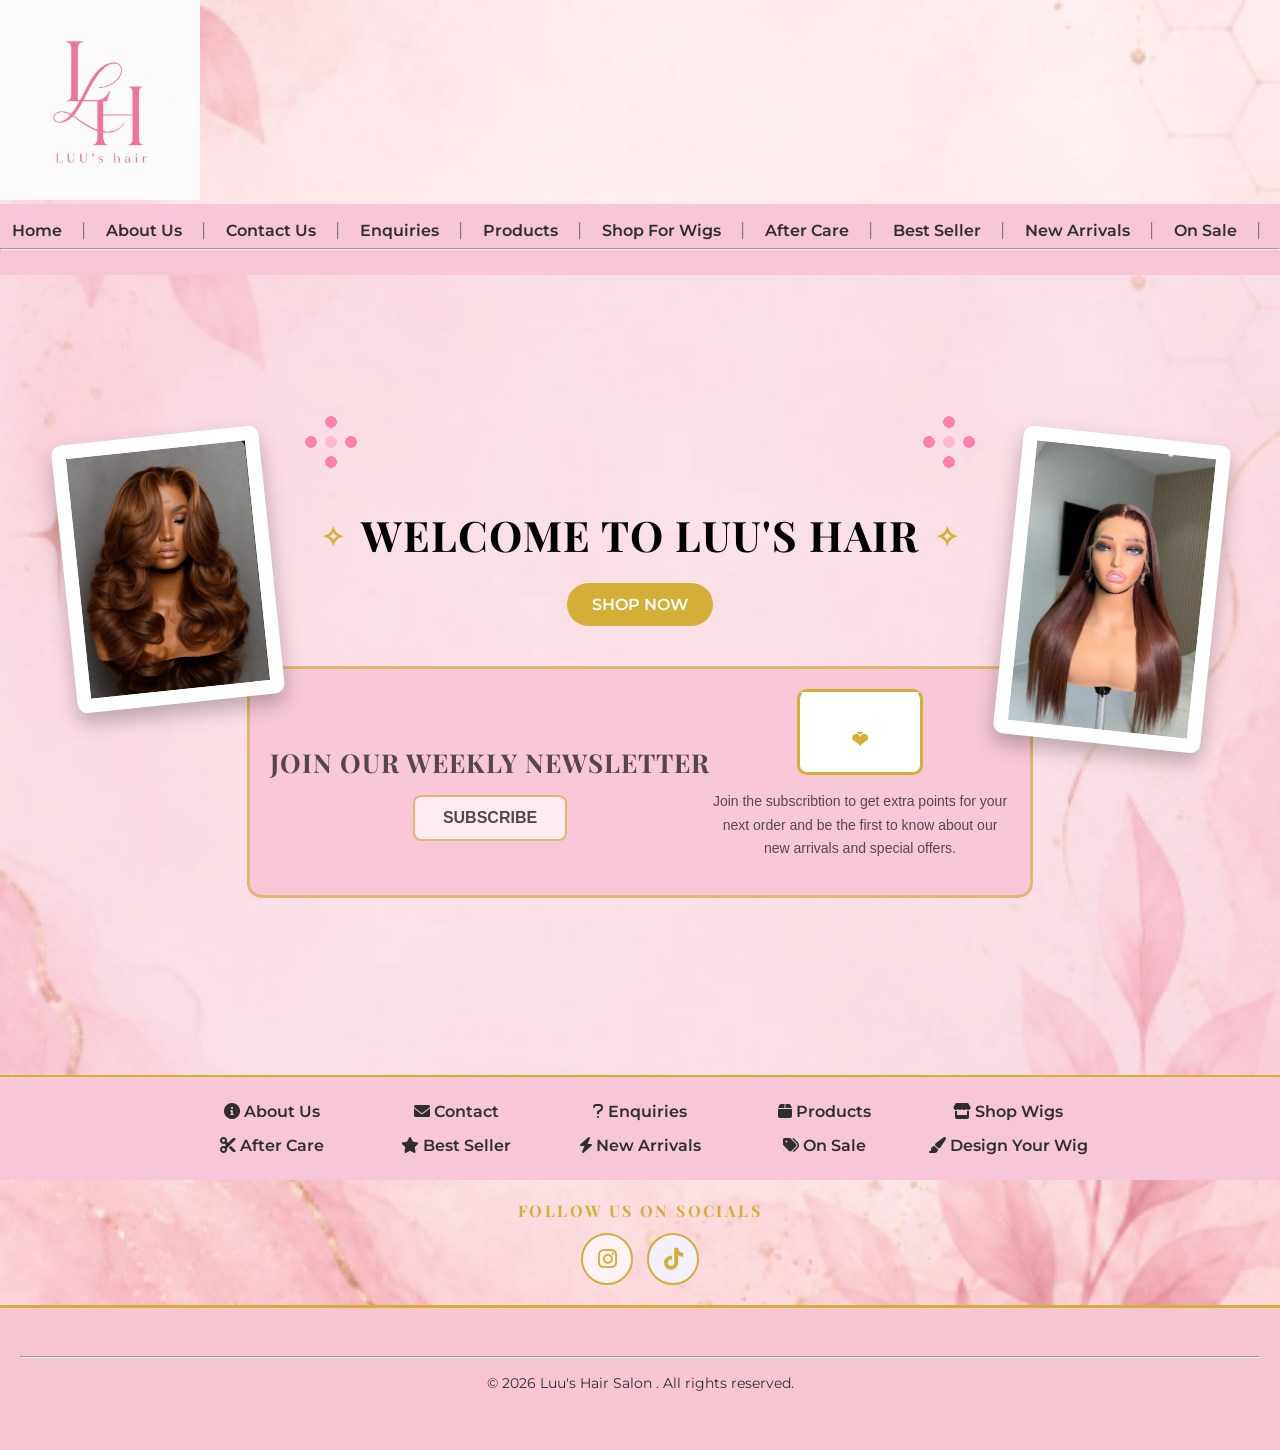
<file: Pfunzo Maiwashe ST10512786 WEDE5020 PART 1/luushair/index.html>
<!DOCTYPE html>
<html lang="en">
<head>
    <meta charset="UTF-8">
    <meta name="viewport" content="width=device-width, initial-scale=1.0">
    <title>Luu's Hair | Home</title>
    <link href="https://fonts.googleapis.com/css2?family=Montserrat:wght@400;500;600&family=Playfair+Display:wght@500;600;700&display=swap" rel="stylesheet">
    <link rel="stylesheet" href="css_assets/stylesheet.css">
    <link rel="stylesheet" href="https://cdnjs.cloudflare.com/ajax/libs/font-awesome/6.0.0/css/all.min.css">
</head>
<main>
<body>
    <!---Header Section---->
    <header>
        <!----Hair Logo--->
        <img src="_images/Logo.png" alt="Luu's Hair Logo" width="200" height="200">
        <br>
        <!----Navigation Menu--->
        <nav align="center">
            <a href="index.html">Home</a> &nbsp;|&nbsp;
            <a href="aboutus.html">About Us</a> &nbsp;|&nbsp;
            <a href="contact.html">Contact Us</a> &nbsp;|&nbsp;
            <a href="enquiries.html">Enquiries</a> &nbsp;|&nbsp;
            <a href="products.html">Products</a> &nbsp;|&nbsp;
            <a href="shopwigs.html">Shop For Wigs</a> &nbsp;|&nbsp;
            <a href="aftercare.html">After Care</a> &nbsp;|&nbsp;
            <a href="bestseller.html">Best Seller</a> &nbsp;|&nbsp;
            <a href="newarrivals.html">New Arrivals</a> &nbsp;|&nbsp;
            <a href="onsale.html">On Sale</a> &nbsp;|&nbsp;
           <a href="designyourwig.html">Design Your Wig</a> &nbsp;|&nbsp;
        <hr>
    </header>
    <section class="hero">

  <!-- WELCOME TEXT FIRST -->
  <div class="hero-content">
    <h1 class="fall-animation">WELCOME TO LUU'S HAIR</h1>
    <a href="shopwigs.html" class="shop-btn">SHOP NOW</a>
  </div>

  <!-- SUBSCRIPTION BOX BELOW WELCOME -->
  <section class="subscribe-section">
    <div class="subscribe-left">
      <h2>JOIN OUR WEEKLY NEWSLETTER</h2>

      <button class="subscribe-btn" onclick="window.location.href='membership.html'">
        SUBSCRIBE
      </button>
    </div>

    <div class="subscribe-right">
      <div class="envelope">
        <div class="envelope-top"></div>
        <div class="envelope-heart">❤</div>
      </div>

      <p class="subscribe-text">
        Join the subscribtion to get extra points for your next order
        and be the first to know about our new arrivals and special offers.
      </p>
    </div>
  </section>

  <!-- IMAGES LAST -->
  <img src="_images/homepagepic.png" class="hero-small-img" alt="Decorative Image">
  <img src="_images/straightnewwig.png" class="hero-small-img-right" alt="Decorative Image">

</section>
  <section class="quick-links">
    <div class="quick-links-container">
        <a href="aboutus.html" class="footer-link">
            <i class="fa-solid fa-circle-info"></i> About Us
        </a>
        <a href="contact.html">
            <i class="fa-solid fa-envelope"></i> Contact
        </a>
        <a href="enquiries.html">
            <i class="fa-solid fa-question"></i> Enquiries
        </a>
        <a href="products.html">
            <i class="fa-solid fa-box"></i> Products
        </a>
        <a href="shop.html">
            <i class="fa-solid fa-store"></i> Shop Wigs
        </a>
        <a href="aftrcare.html">
            <i class="fa-solid fa-scissors"></i> After Care
        </a>
        <a href="bestseller.html">
            <i class="fa-solid fa-star"></i> Best Seller
        </a>
        <a href="newarrivals.html">
            <i class="fa-solid fa-bolt"></i> New Arrivals
        </a>
        <a href="onsale.html">
            <i class="fa-solid fa-tags"></i> On Sale
        </a>
        <a href="designyourwig.html">
            <i class="fa-solid fa-paintbrush"></i> Design Your Wig
    </a>
  </div>
</section>
<div class="social-section">
  <h2 class="social-heading">FOLLOW US ON SOCIALS</h2>

  <div class="social-icons">
    <a href="https://www.instagram.com/luus_hair_plug" class="social-icon instagram" target="_blank">
      <i class="fa-brands fa-instagram"></i>
    </a>

    <a href="https://www.tiktok.com/@luus_hair_plug" class="social-icon tiktok" target="_blank">
      <i class="fa-brands fa-tiktok"></i>
    </a>
  </div>
</div>
    <footer>
        <hr>
        <p font face="Montserrat" >&copy; 2026 Luu's Hair Salon . All rights reserved.</p>
    </footer>
</body>
</main>
</html>
</file>
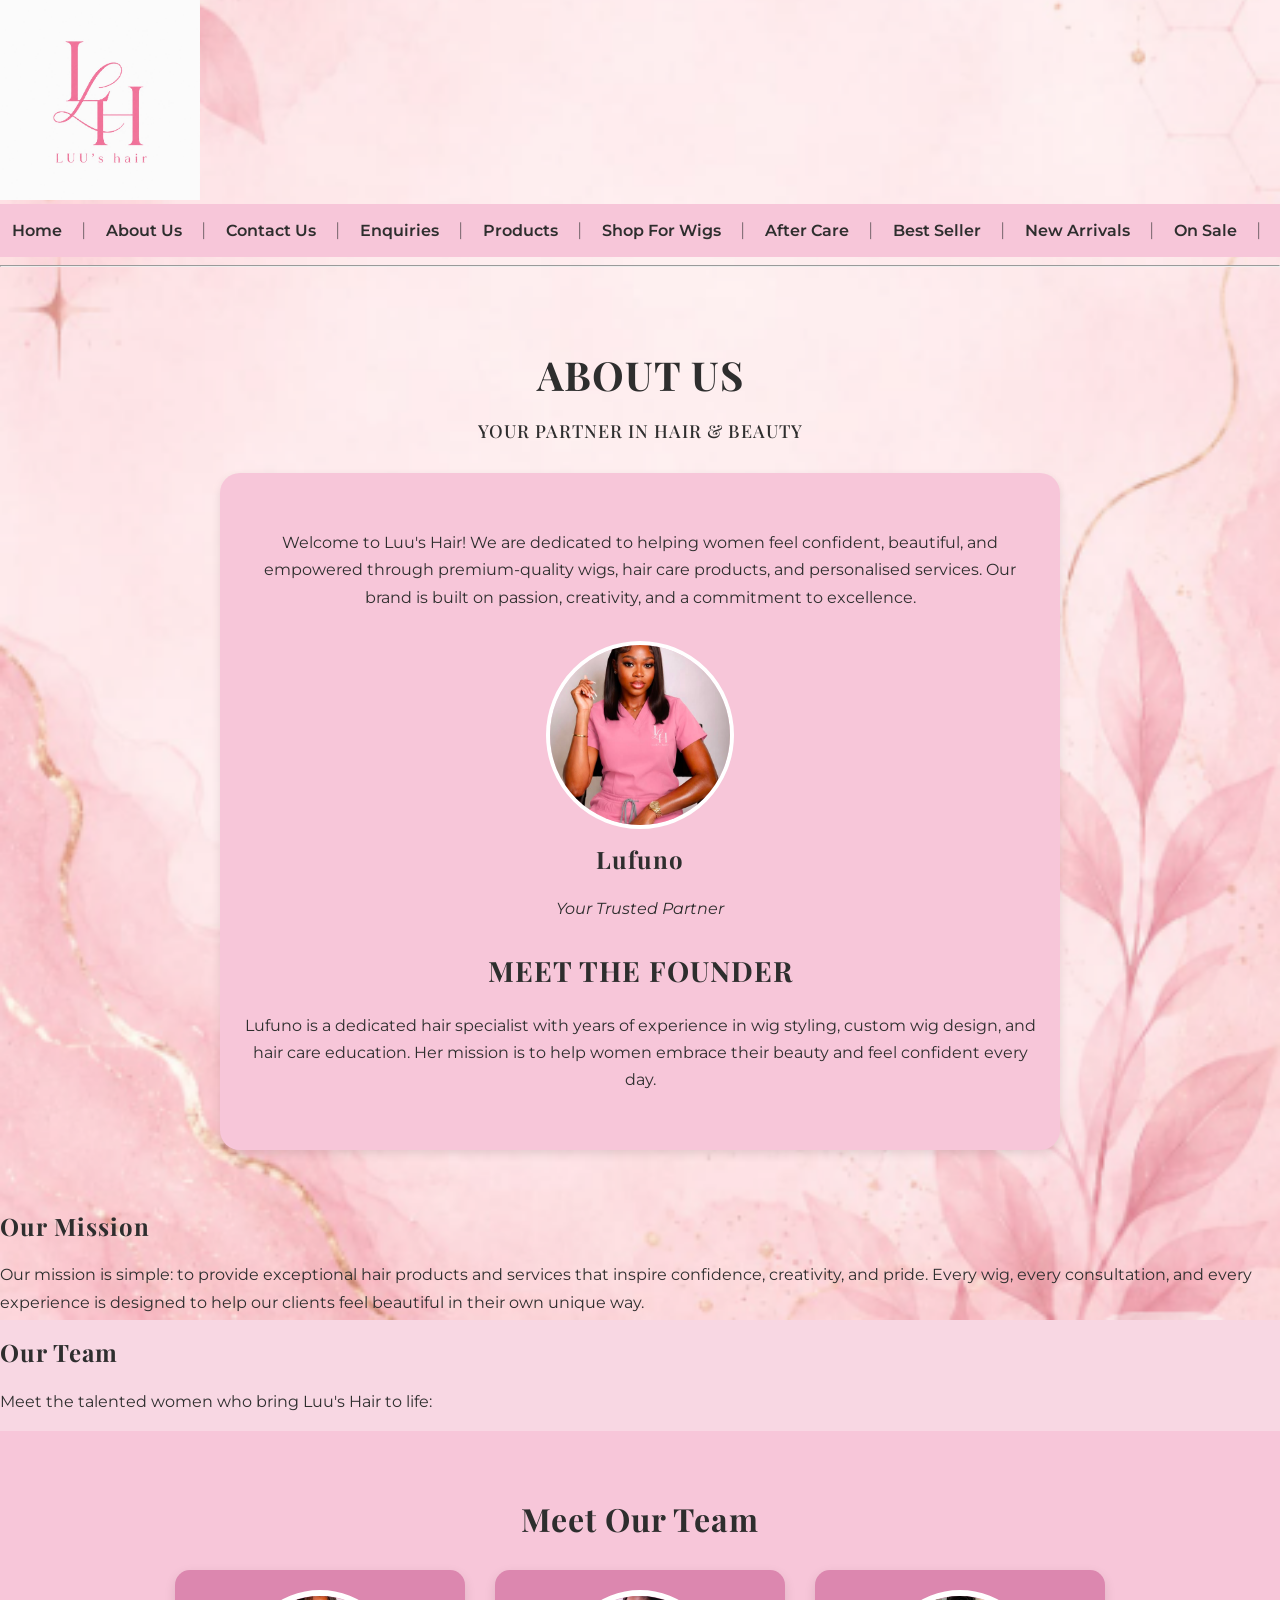
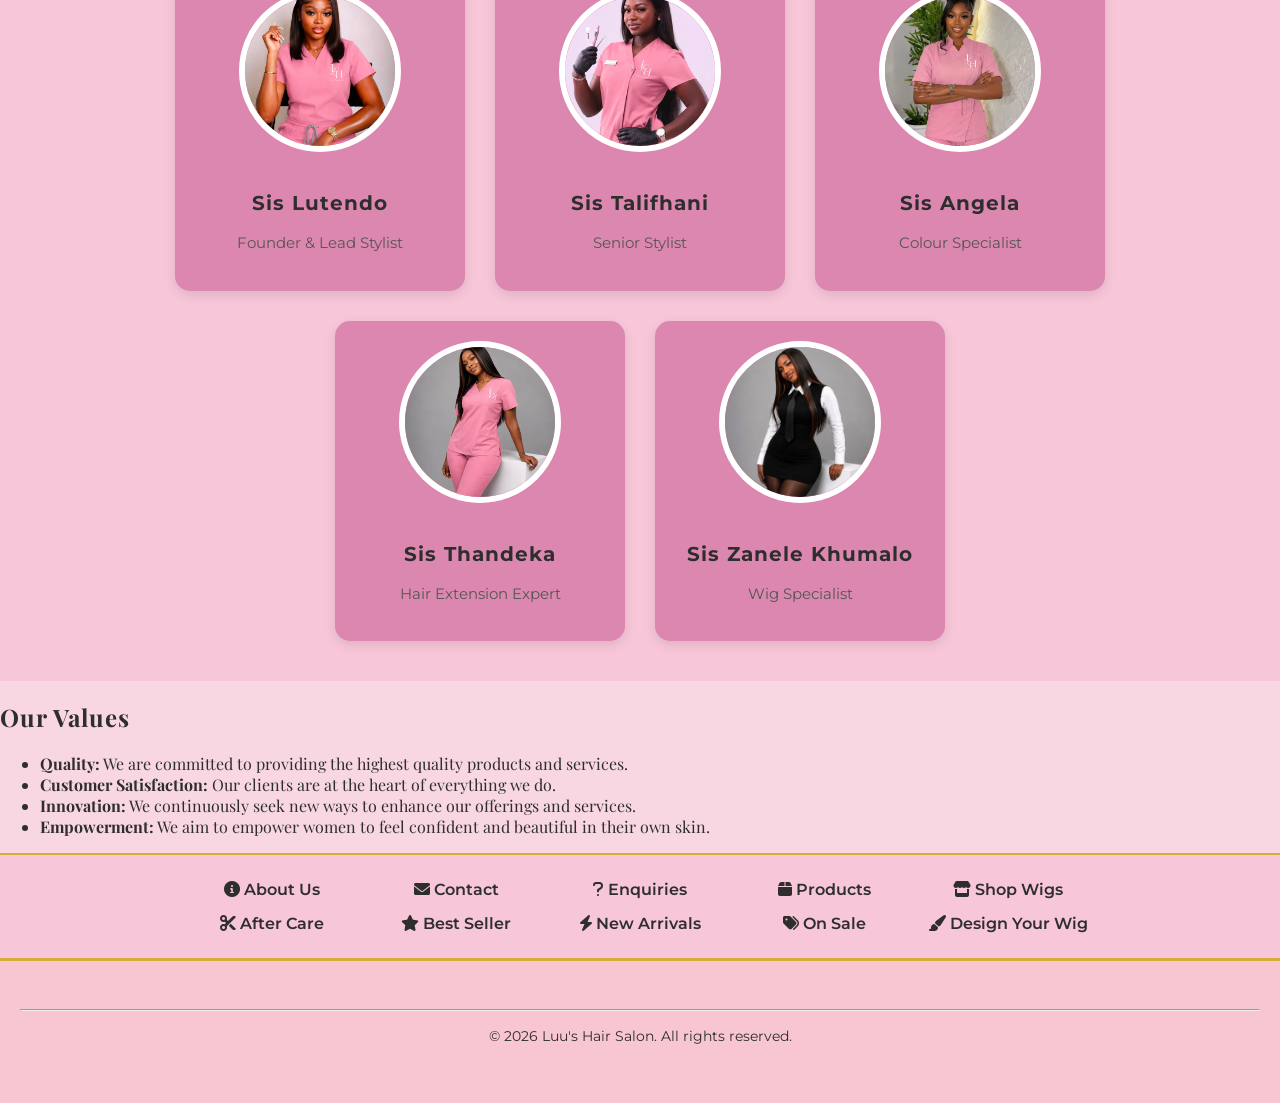
<file: Pfunzo Maiwashe ST10512786 WEDE5020 PART 1/luushair/aboutus.html>
<!DOCTYPE html>
<html lang="en">
<head>
    <meta charset="UTF-8">
    <meta name="viewport" content="width=device-width, initial-scale=1.0">
    <title>Luu's Hair | About Us</title>
    <link href="https://fonts.googleapis.com/css2?family=Montserrat:wght@400;500;600&family=Playfair+Display:wght@500;600;700&display=swap" rel="stylesheet">
    <link rel="stylesheet" href="css_assets/stylesheet.css">
     <link rel="stylesheet" href="https://cdnjs.cloudflare.com/ajax/libs/font-awesome/6.0.0/css/all.min.css">
</head>

<body>
    <!----Header Section--->
    <header>
        <img src="_images/Logo.png" alt="Luu's Hair Logo" width="200" height="200">

<!----Navigation menu---->
    <nav align  ="center"> 
        <a href ="index.html">Home</a>&nbsp; |&nbsp;
        <a href ="aboutus.html">About Us</a>&nbsp; |&nbsp;
        <a href ="contact.html"> Contact Us</a>&nbsp; |&nbsp;
        <a href ="enquiries.html"> Enquiries</a>&nbsp; |&nbsp;
        <a href ="products.html"> Products</a>&nbsp; |&nbsp;
        <a href ="shopwigs.html"> Shop For Wigs</a>&nbsp; |&nbsp;
        <a href ="aftercare.html"> After Care</a>&nbsp; |&nbsp;
        <a href ="bestseller.html"> Best Seller</a>&nbsp; |&nbsp;
        <a href ="newarrivals.html">New Arrivals</a>&nbsp; |&nbsp;
        <a href ="onsale.html"> On Sale</a>&nbsp; |&nbsp;
        <a href ="designyourwig.html"> Design Your Wig</a>&nbsp; |&nbsp;
    </nav>
     
    <hr>
    </header>

   
<main> 

    <section class="about-container">

    <h1 align="center" class="about-title">ABOUT US</h1>
    <h3 align="center" class="about-subtitle">YOUR PARTNER IN HAIR & BEAUTY</h3>

    <div class="about-block">

        <p>
            Welcome to Luu's Hair! We are dedicated to helping women feel confident,
            beautiful, and empowered through premium-quality wigs, hair care products,
            and personalised services. Our brand is built on passion, creativity,
            and a commitment to excellence.
        </p>

        <div class="manager-section">
            <img src="_images/employee1.jpeg" alt="Founder Image" class="manager-photo">
            <h2 class="manager-name">Lufuno</h2>
            <p class="manager-tagline">Your Trusted Partner</p>
        </div>

        <h2 class="meet-title">MEET THE FOUNDER</h2>

        <p>
            Lufuno is a dedicated hair specialist with years of experience in wig
            styling, custom wig design, and hair care education. Her mission is to
            help women embrace their beauty and feel confident every day.
        </p>

    </div>

</section>

    
    <h2>Our Mission</h2>
    <p>
        Our mission is simple: to provide exceptional hair products and services that inspire confidence, creativity, and pride. 
        Every wig, every consultation, and every experience is designed to help our clients feel beautiful in their own unique way.
    </p>

    
    <h2>Our Team</h2>
    <p>
        Meet the talented women who bring Luu's Hair to life:
    </p>

    <section class="team-section">
    <h2 class="team-title">Meet Our Team</h2>

    <div class="team-container">

        <div class="team-card">
            <img src="_images/employee1.jpeg" alt="Sis Lutendo">
            <h3>Sis Lutendo</h3>
            <p>Founder & Lead Stylist</p>
        </div>

        <div class="team-card">
            <img src="_images/employee2.jpeg" alt="Sis Talifhani">
            <h3>Sis Talifhani</h3>
            <p>Senior Stylist</p>
        </div>

        <div class="team-card">
            <img src="_images/employee3.jpeg" alt="Sis Angela">
            <h3>Sis Angela</h3>
            <p>Colour Specialist</p>
        </div>

        <div class="team-card">
            <img src="_images/employee4.jpeg" alt="Sis Thandeka">
            <h3>Sis Thandeka</h3>
            <p>Hair Extension Expert</p>
        </div>

        <div class="team-card">
            <img src="_images/employee5.jpeg" alt="Sis Zanele">
            <h3>Sis Zanele Khumalo</h3>
            <p>Wig Specialist</p>
        </div>

    </div>
</section>

    <h2>Our Values</h2>
    <ul>
        <li><b>Quality:</b> We are committed to providing the highest quality products and services.</li>
        <li><b>Customer Satisfaction:</b> Our clients are at the heart of everything we do.</li>
        <li><b>Innovation:</b> We continuously seek new ways to enhance our offerings and services.</li>
        <li><b>Empowerment:</b> We aim to empower women to feel confident and beautiful in their own skin.</li>
    </ul>

  <section class="quick-links">
  <div class="quick-links-container">

    <a href="aboutus.html" class="footer-link">
        <i class="fa-solid fa-circle-info"></i> About Us
    </a>
    <a href="contact.html">
      <i class="fa-solid fa-envelope"></i> Contact
    </a>
    </a>
    <a href="enquiries.html">
      <i class="fa-solid fa-question"></i> Enquiries
    </a>
    <a href="products.html">
      <i class="fa-solid fa-box"></i> Products
    </a>

    <a href="shop.html">
      <i class="fa-solid fa-store"></i> Shop Wigs
    </a>
    <a href="aftrcare.html">
      <i class="fa-solid fa-scissors"></i> After Care
    </a>
    <a href="bestseller.html">
      <i class="fa-solid fa-star"></i> Best Seller
    </a>
    <a href="newarrivals.html">
      <i class="fa-solid fa-bolt"></i> New Arrivals
    </a>
    <a href="onsale.html">
      <i class="fa-solid fa-tags"></i> On Sale
    </a>
    <a href="designyourwig.html">
      <i class="fa-solid fa-paintbrush"></i> Design Your Wig
    </a>

  </div>
</section>
</main>

<footer>
    <hr>
    <p align="center">&copy; 2026 Luu's Hair Salon. All rights reserved.</p>
</footer>

</body>
</html>
</file>
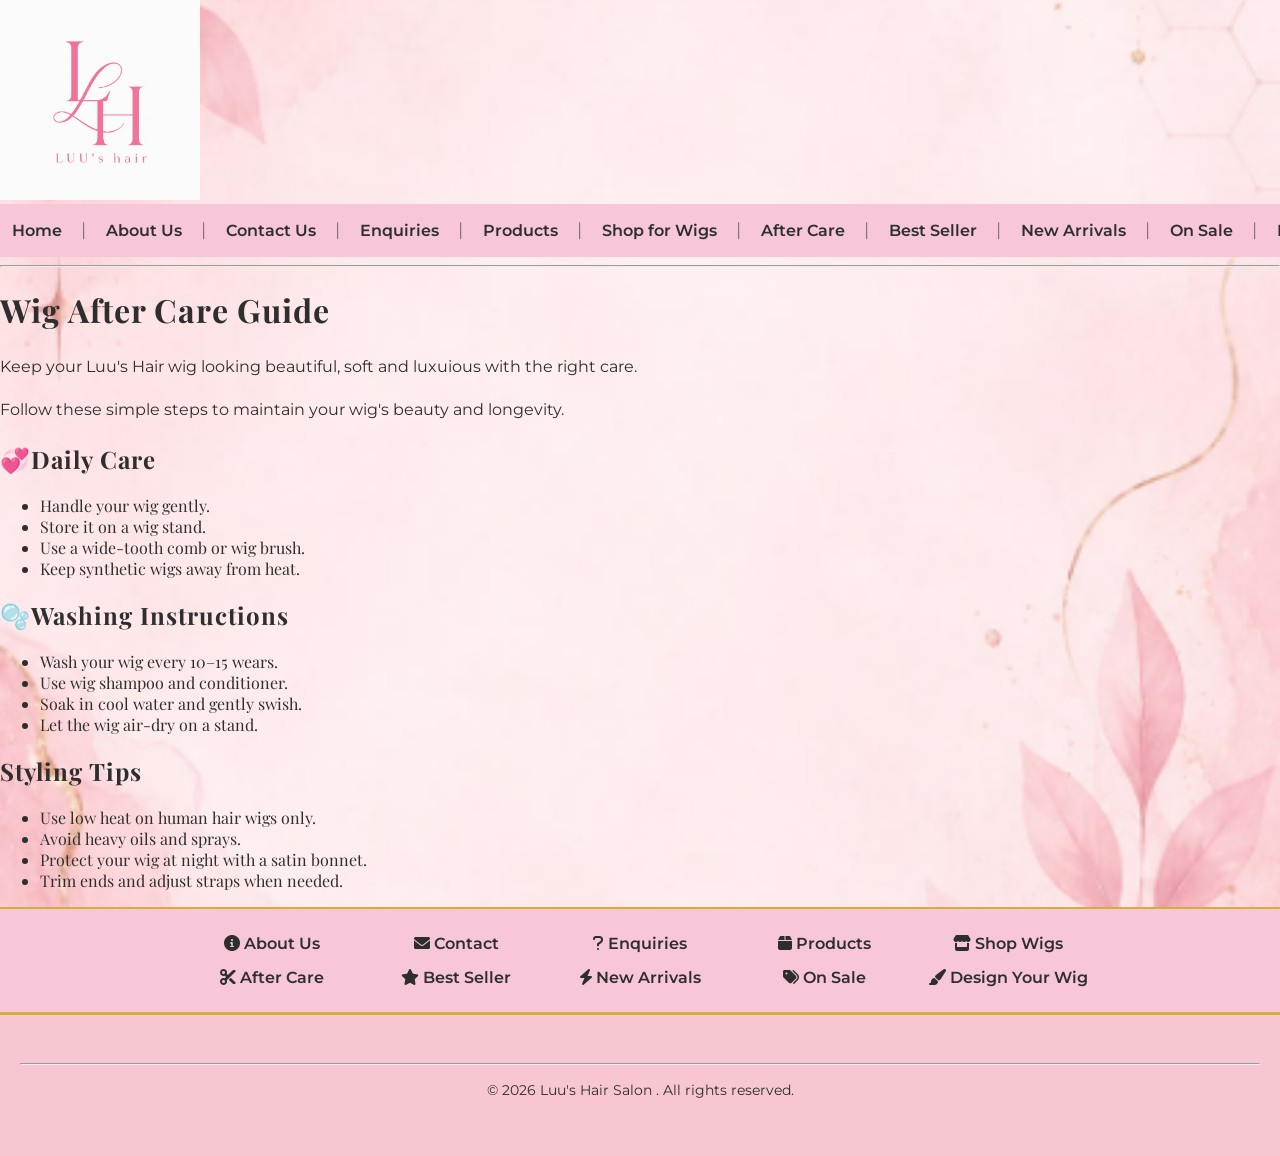
<file: Pfunzo Maiwashe ST10512786 WEDE5020 PART 1/luushair/aftercare.html>
<!DOCTYPE html>
<html lang="en">
<head>
    <meta charset="UTF-8">
    <meta name="viewport" content="width=device-width, initial-scale=1.0">
    <title> Luu's Hair | After Care</title>
    <link href="https://fonts.googleapis.com/css2?family=Montserrat:wght@400;500;600&family=Playfair+Display:wght@500;600;700&display=swap" rel="stylesheet">
    <link rel="stylesheet" href="css_assets/stylesheet.css">
     <link rel="stylesheet" href="https://cdnjs.cloudflare.com/ajax/libs/font-awesome/6.0.0/css/all.min.css">
</head>


<body>
     <!----Header Section--->
     <header>
     <img src="_images/Logo.png" alt="Luu's Hair Logo" width="200" height="200">

     <nav align="center">
     <a href ="index.html">Home</a>&nbsp; |&nbsp;
        <a href ="aboutus.html">About Us</a>&nbsp; |&nbsp;
        <a href ="contact.html"> Contact Us</a>&nbsp; |&nbsp;
        <a href ="enquiries.html"> Enquiries</a>&nbsp; |&nbsp;
        <a href ="products.html"> Products</a>&nbsp; |&nbsp;
        <a href ="shopwigs.html"> Shop for Wigs</a>&nbsp; |&nbsp;
        <a href ="aftercare.html"> After Care</a>&nbsp; |&nbsp;
        <a href ="bestseller.html"> Best Seller</a>&nbsp; |&nbsp;
        <a href ="newarrivals.html">New Arrivals</a>&nbsp; |&nbsp;
        <a href ="onsale.html"> On Sale</a>&nbsp; |&nbsp; 
        <a href ="designyourwig.html"> Design your wig</a>&nbsp; |&nbsp;
        </nav> 

        <hr>
    </header>

    <h1>Wig After Care Guide </h1>
    <p>Keep your Luu's Hair wig looking beautiful, soft and luxuious with the right care.</p>

    <p> Follow these simple steps to maintain your wig's beauty and longevity.</p>

    <h2>💞Daily Care</h2>
    <ul>
        <li>Handle your wig gently.</li>
        <li>Store it on a wig stand.</li>
        <li>Use a wide-tooth comb or wig brush.</li>
        <li>Keep synthetic wigs away from heat.</li>
    </ul>

    <h2>🫧Washing Instructions</h2>
    <ul>
        <li>Wash your wig every 10–15 wears.</li>
        <li>Use wig shampoo and conditioner.</li>
        <li>Soak in cool water and gently swish.</li>
        <li>Let the wig air-dry on a stand.</li>
    </ul>

    <h2>Styling Tips</h2>
    <ul>
        <li>Use low heat on human hair wigs only.</li>
        <li>Avoid heavy oils and sprays.</li>
        <li>Protect your wig at night with a satin bonnet.</li>
        <li>Trim ends and adjust straps when needed.</li>
    </ul>

    <section class="quick-links">
    <div class="quick-links-container">

     <a href="aboutus.html" class="footer-link">
        <i class="fa-solid fa-circle-info"></i> About Us
    </a>
    <a href="contact.html">
      <i class="fa-solid fa-envelope"></i> Contact
    </a>
    </a>
    <a href="enquiries.html">
      <i class="fa-solid fa-question"></i> Enquiries
    </a>
    <a href="products.html">
      <i class="fa-solid fa-box"></i> Products
    </a>

    <a href="shop.html">
      <i class="fa-solid fa-store"></i> Shop Wigs
    </a>
    <a href="aftrcare.html">
      <i class="fa-solid fa-scissors"></i> After Care
    </a>
    <a href="bestseller.html">
      <i class="fa-solid fa-star"></i> Best Seller
    </a>
    <a href="newarrivals.html">
      <i class="fa-solid fa-bolt"></i> New Arrivals
    </a>
    <a href="onsale.html">
      <i class="fa-solid fa-tags"></i> On Sale
    </a>
    <a href="designyourwig.html">
      <i class="fa-solid fa-paintbrush"></i> Design Your Wig
    </a>


  </div>
</section>

     <footer>
        <hr>
        <p>&copy; 2026 Luu's Hair Salon . All rights reserved.</p>
    </footer>

    
</body>
</html>
</file>
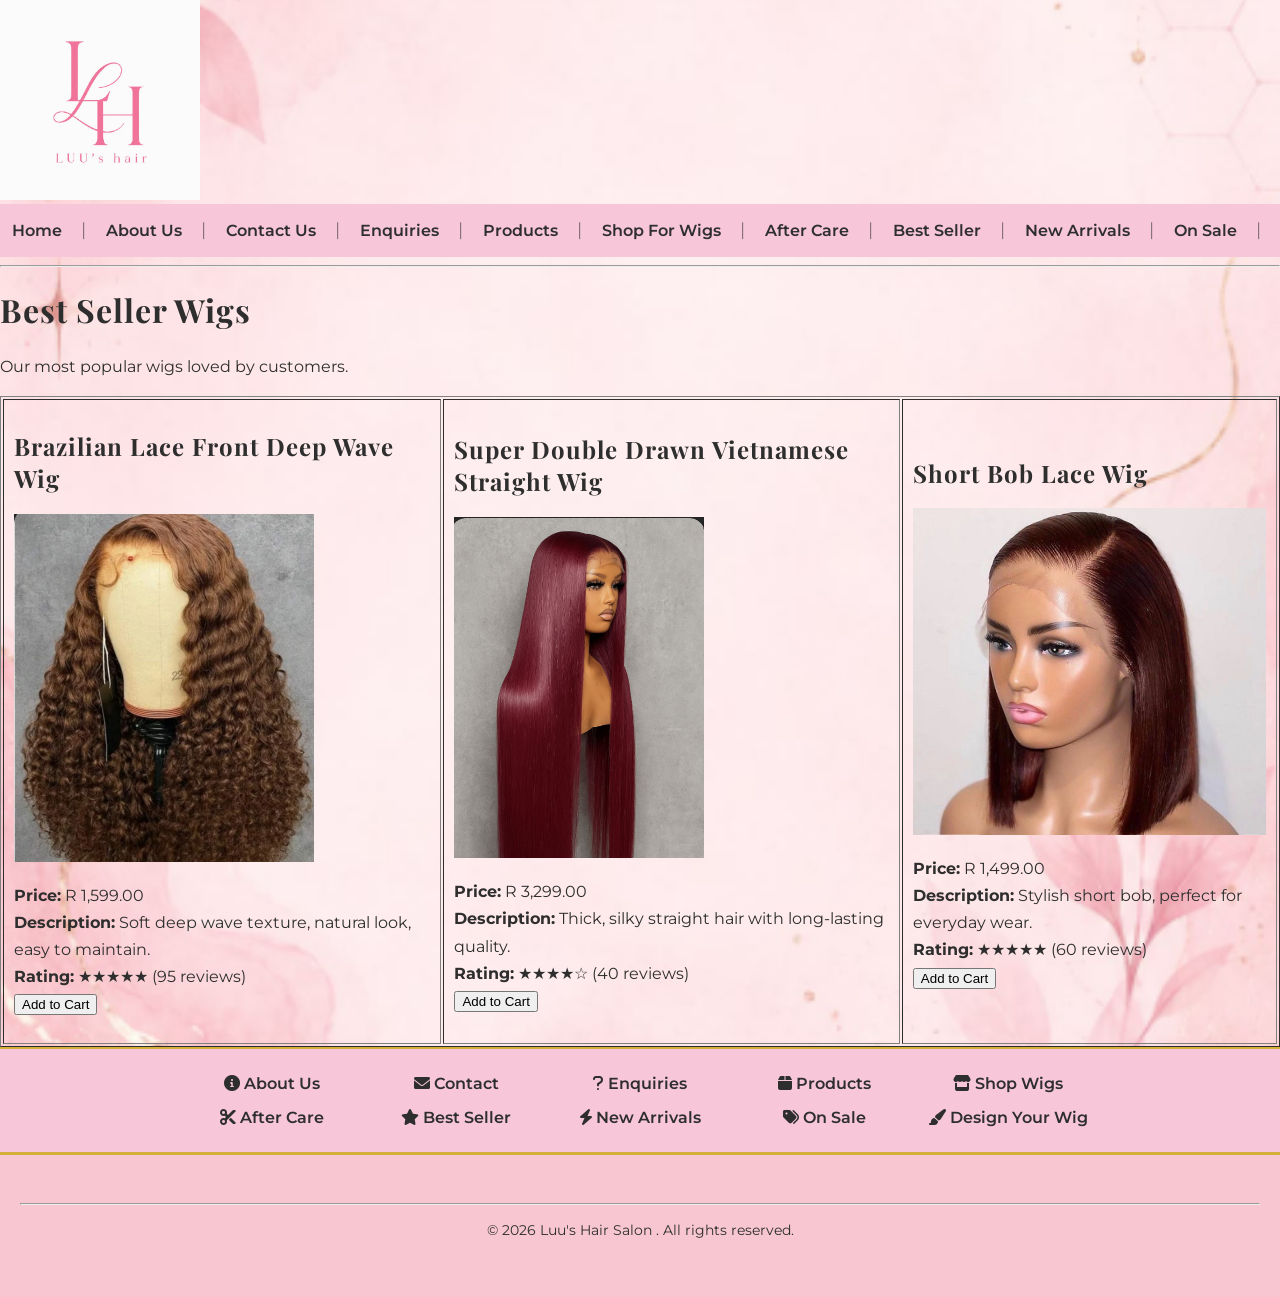
<file: Pfunzo Maiwashe ST10512786 WEDE5020 PART 1/luushair/bestseller.html>
<!DOCTYPE html>
<html lang="en">
<head>
    <meta charset="UTF-8">
    <meta name="viewport" content="width=device-width, initial-scale=1.0">
    <title>Luu's Hair | best seller</title>
    <link href="https://fonts.googleapis.com/css2?family=Montserrat:wght@400;500;600&family=Playfair+Display:wght@500;600;700&display=swap" rel="stylesheet">
    <link rel="stylesheet" href="css_assets/stylesheet.css">
     <link rel="stylesheet" href="https://cdnjs.cloudflare.com/ajax/libs/font-awesome/6.0.0/css/all.min.css">
</head>
<body>

    <!---Header Section--->
    <header>
        <img src="_images/Logo.png" alt="Luu's Hair Logo" width="200" height="200">

<!----Navigation menu----->
    <nav align="center">
        <a href ="index.html">Home</a>&nbsp; |&nbsp;
        <a href ="aboutus.html">About Us</a>&nbsp; |&nbsp;
        <a href ="contact.html"> Contact Us</a>&nbsp; |&nbsp;
        <a href ="enquiries.html"> Enquiries</a>&nbsp; |&nbsp;
        <a href ="products.html"> Products</a>&nbsp; |&nbsp;
        <a href ="shopwigs.html"> Shop For Wigs</a>&nbsp; |&nbsp;
        <a href ="aftercare.html"> After Care</a>&nbsp; |&nbsp;
        <a href ="bestseller.html"> Best Seller</a>&nbsp; |&nbsp;
        <a href ="newarrivals.html">New Arrivals</a>&nbsp; |&nbsp; 
        <a href ="onsale.html"> On Sale</a>&nbsp; |&nbsp;
        <a href ="designyourwig.html"> Design Your Wig</a>&nbsp; |&nbsp;
        </nav> 

        <hr>
    </header>

    <h1>Best Seller Wigs</h1>
    <p>Our most popular wigs loved by customers.</p>

    <table border="1" cellpadding="10">
        <tr>
            
            <td>
                <h2>Brazilian Lace Front Deep Wave Wig</h2>
                <img src="_images/deepwavewig.png" alt="Deep Wave Wig" width="300">
                <p>
                    <b>Price:</b> R 1,599.00 <br>
                    <b>Description:</b> Soft deep wave texture, natural look, easy to maintain. <br>
                    <b>Rating:</b> ★★★★★ (95 reviews) <br>
                    <button>Add to Cart</button>
                </p>
            </td>

            
            <td>
                <h2>Super Double Drawn Vietnamese Straight Wig</h2>
                <img src="_images/straightredhair.png" alt="Straight Wig" width="250">
                <p>
                    <b>Price:</b> R 3,299.00 <br>
                    <b>Description:</b> Thick, silky straight hair with long-lasting quality. <br>
                    <b>Rating:</b> ★★★★☆ (40 reviews) <br>
                    <button>Add to Cart</button>
                </p>
            </td>
           
            <td>
                <h2>Short Bob Lace Wig</h2>
                <img src="_images/bob2.png" alt="Bob Wig" width="400">
                <p>
                    <b>Price:</b> R 1,499.00 <br>
                    <b>Description:</b> Stylish short bob, perfect for everyday wear. <br>
                    <b>Rating:</b> ★★★★★ (60 reviews) <br>
                    <button>Add to Cart</button>
                </p>
            </td>
        </tr>
    </table>

    <section class="quick-links">
    <div class="quick-links-container">
        <a href="aboutus.html" class="footer-link">
            <i class="fa-solid fa-circle-info"></i> About Us
        </a>
        <a href="contact.html">
            <i class="fa-solid fa-envelope"></i> Contact
        </a>
        <a href="enquiries.html">
            <i class="fa-solid fa-question"></i> Enquiries
        </a>
        <a href="products.html">
            <i class="fa-solid fa-box"></i> Products
        </a>
        <a href="shop.html">
            <i class="fa-solid fa-store"></i> Shop Wigs
        </a>
        <a href="aftrcare.html">
            <i class="fa-solid fa-scissors"></i> After Care
        </a>
        <a href="bestseller.html">
            <i class="fa-solid fa-star"></i> Best Seller
        </a>
        <a href="newarrivals.html">
            <i class="fa-solid fa-bolt"></i> New Arrivals
        </a>
        <a href="onsale.html">
            <i class="fa-solid fa-tags"></i> On Sale
        </a>
        <a href="designyourwig.html">
            <i class="fa-solid fa-paintbrush"></i> Design Your Wig
    </a>
    </div>
    </section>
    
 <footer>
        <hr>
        <p>&copy; 2026 Luu's Hair Salon . All rights reserved.</p>
    </footer>


</body>
</html>
</file>
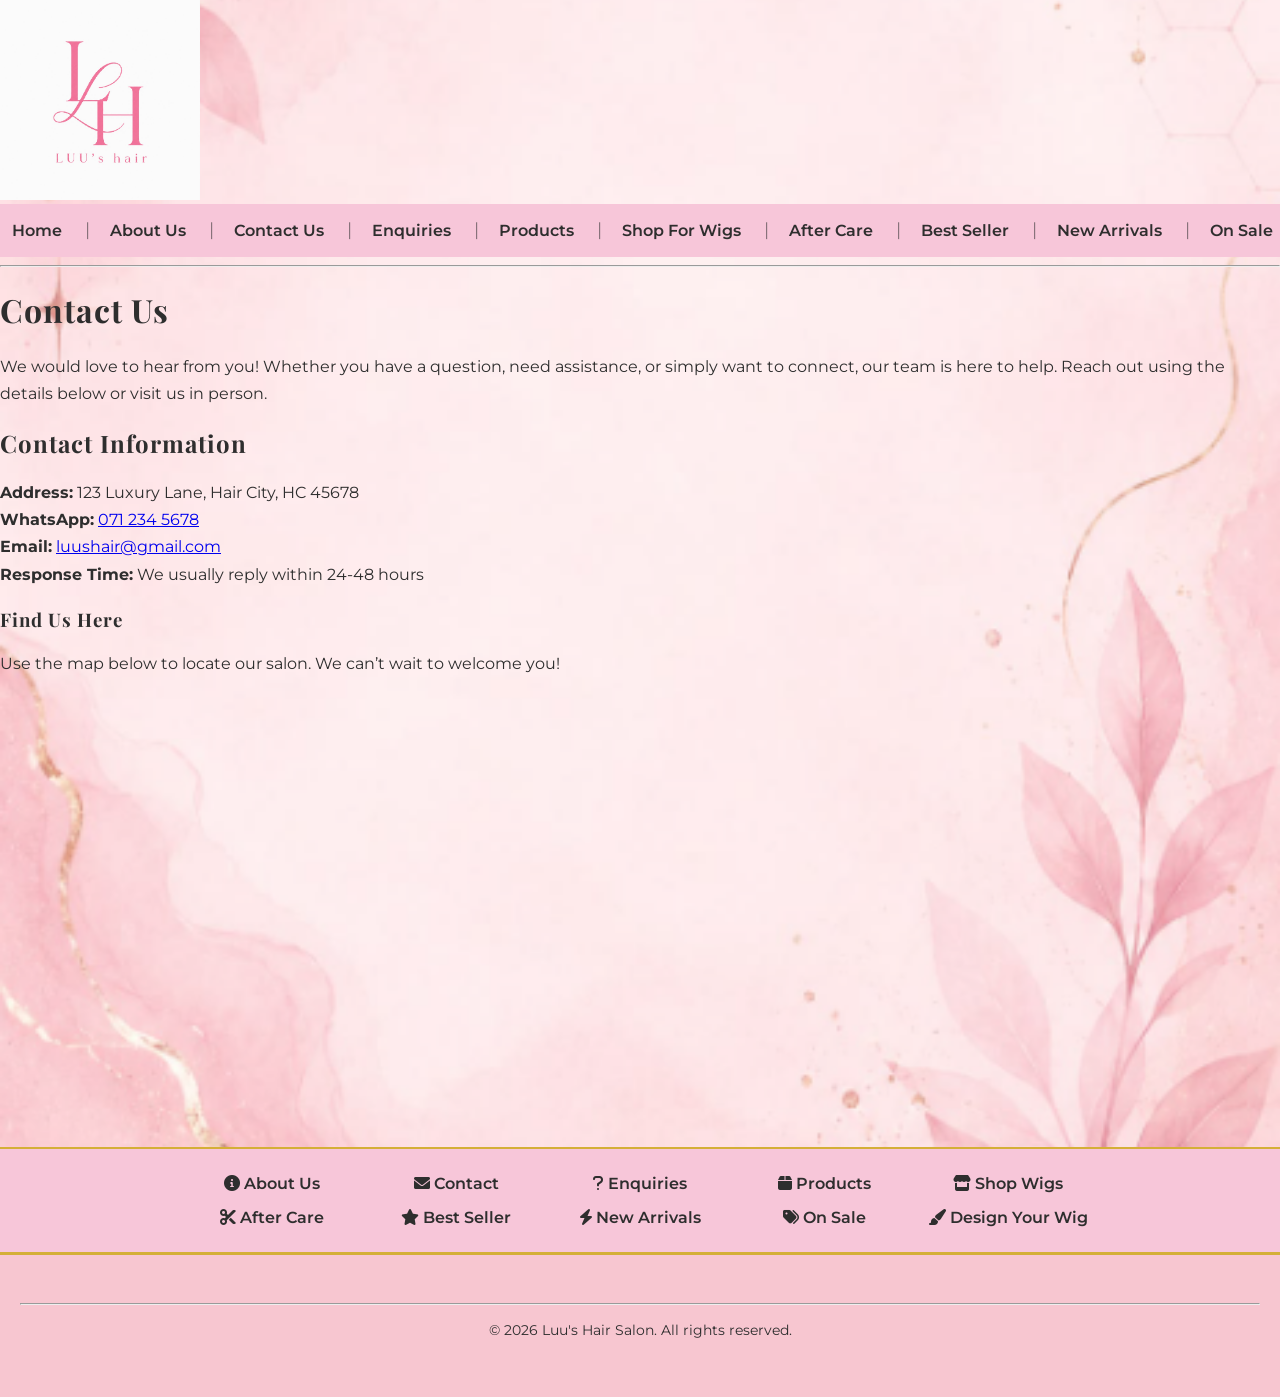
<file: Pfunzo Maiwashe ST10512786 WEDE5020 PART 1/luushair/contact.html>
<!DOCTYPE html>
<html lang="en">
<head>
    <meta charset="UTF-8">
    <meta name="viewport" content="width=device-width, initial-scale=1.0">
    <title> Luu's Hair | Contact Us </title>
    <link href="https://fonts.googleapis.com/css2?family=Montserrat:wght@400;500;600&family=Playfair+Display:wght@500;600;700&display=swap" rel="stylesheet">
    <link rel="stylesheet" href="css_assets/stylesheet.css">
     <link rel="stylesheet" href="https://cdnjs.cloudflare.com/ajax/libs/font-awesome/6.0.0/css/all.min.css">
</head>
<body>
    <!---Header Section--->
    <header>
        <!--Hair Logo-->
        <img src="_images/Logo.png" alt="Luu's Hair Logo" width="200" height="200">
        <!---Navigation Menu----->

        <nav align="center">
            <a href="index.html">Home</a> &nbsp |&nbsp;
            <a href="aboutus.html">About Us</a> &nbsp |&nbsp;
           <a href ="contact.html"> Contact Us</a> &nbsp |&nbsp;
           <a href ="enquiries.html"> Enquiries</a> &nbsp |&nbsp;
           <a href ="products.html"> Products</a> &nbsp |&nbsp;
           <a href ="shopwigs.html"> Shop For Wigs</a> &nbsp |&nbsp;
           <a href ="aftercare.html"> After Care</a> &nbsp |&nbsp;
           <a href ="bestseller.html"> Best Seller</a> &nbsp |&nbsp;
           <a href ="newarrivals.html">New Arrivals</a> &nbsp |&nbsp; 
           <a href ="onsale.html"> On Sale</a> &nbsp |&nbsp;
           <a href ="designyourwig.html"> Design Your Wig</a> &nbsp |&nbsp;
        </nav>

        <hr>
    </header>

    <!---MAIN CONTENT--->
<main>

    <h1>Contact Us</h1>
    <p>
        We would love to hear from you! Whether you have a question, need assistance, or simply want to connect,
        our team is here to help. Reach out using the details below or visit us in person.
    </p>

    <!----CONTACT INFORMATION---->
    <h2>Contact Information</h2>
    <p>
        <b>Address:</b> 123 Luxury Lane, Hair City, HC 45678<br>
       <b>WhatsApp:</b> <a href="https://wa.me/27712345678" target="_blank">071 234 5678</a><br>
        <b>Email:</b> <a href="mailto:luushair@gmail.com">luushair@gmail.com</a><br>
        <b>Response Time:</b> We usually reply within 24-48 hours
    </p>

    <!--- MAP SECTION--->
    <h3>Find Us Here</h3>
    <p>
        Use the map below to locate our salon. We can’t wait to welcome you!
    </p>

    <iframe 
        src="https://www.google.com/maps/embed?pb=!1m18!1m12!1m3!1d3592.5554276164476!2d28.273988075196012!3d-25.785243977337082!2m3!1f0!2f0!3f0!3m2!1i1024!2i768!4f13.1!3m3!1m2!1s0x1e9560bf677235c1%3A0x41e0d0691ffe1cb!2s117%20Lois%20Ave%2C%20Newlands%2C%20Pretoria%2C%200049!5e0!3m2!1sen!2sza!4v1786715817717!5m2!1sen!2sza" 
        width="600" 
        height="450" 
        style="border:0;" 
        allowfullscreen="" 
        loading="lazy">
    </iframe>

        <section class="quick-links">
    <div class="quick-links-container">
        <a href="aboutus.html" class="footer-link">
            <i class="fa-solid fa-circle-info"></i> About Us
        </a>
        <a href="contact.html">
            <i class="fa-solid fa-envelope"></i> Contact
        </a>
        <a href="enquiries.html">
            <i class="fa-solid fa-question"></i> Enquiries
        </a>
        <a href="products.html">
            <i class="fa-solid fa-box"></i> Products
        </a>
        <a href="shop.html">
            <i class="fa-solid fa-store"></i> Shop Wigs
        </a>
        <a href="aftrcare.html">
            <i class="fa-solid fa-scissors"></i> After Care
        </a>
        <a href="bestseller.html">
            <i class="fa-solid fa-star"></i> Best Seller
        </a>
        <a href="newarrivals.html">
            <i class="fa-solid fa-bolt"></i> New Arrivals
        </a>
        <a href="onsale.html">
            <i class="fa-solid fa-tags"></i> On Sale
        </a>
        <a href="designyourwig.html">
            <i class="fa-solid fa-paintbrush"></i> Design Your Wig
    </a>
    </div>
    </section>

</main>

<!-- FOOTER-->
<footer>
    <hr>
    <p>&copy; 2026 Luu's Hair Salon. All rights reserved.</p>
</footer>
                
</body>
</html>
</file>
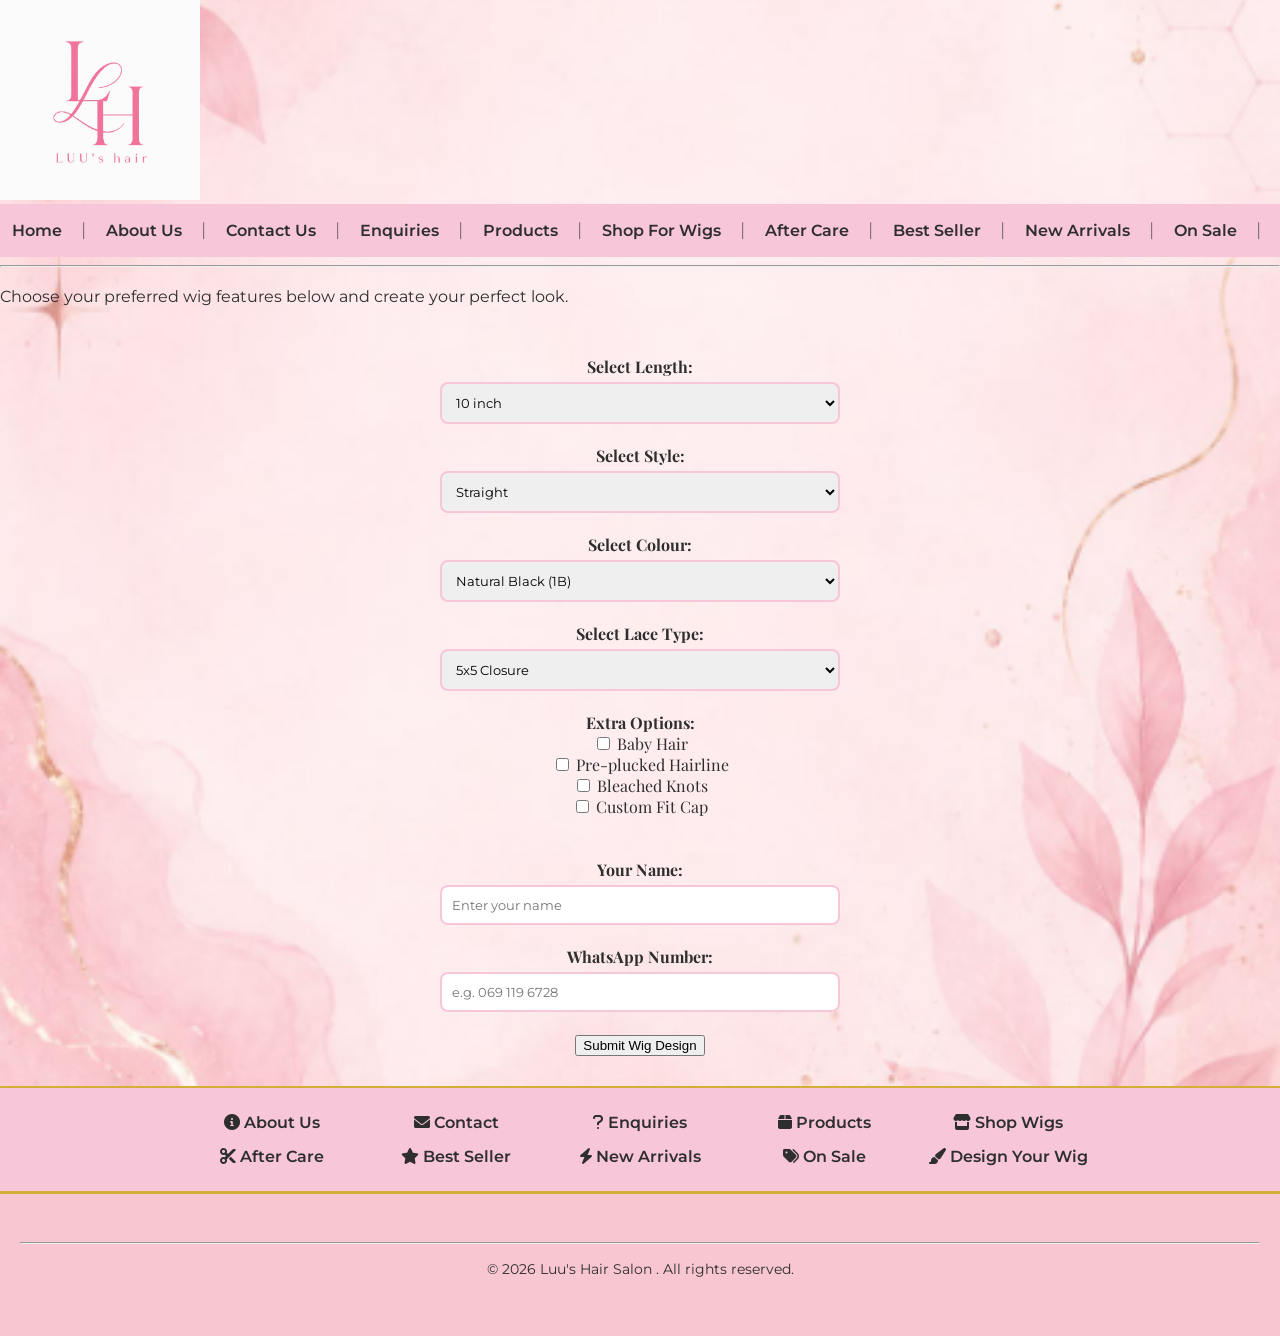
<file: Pfunzo Maiwashe ST10512786 WEDE5020 PART 1/luushair/designyourwig.html>
<!DOCTYPE html>
<html lang="en">
<head>
    <meta charset="UTF-8">
    <meta name="viewport" content="width=device-width, initial-scale=1.0">
    <title>Luu's Hair | Design Your Wig</title>
    <link href="https://fonts.googleapis.com/css2?family=Montserrat:wght@400;500;600&family=Playfair+Display:wght@500;600;700&display=swap" rel="stylesheet">
    <link rel="stylesheet" href="css_assets/stylesheet.css">
     <link rel="stylesheet" href="https://cdnjs.cloudflare.com/ajax/libs/font-awesome/6.0.0/css/all.min.css">
</head>
<body>
    <!----Header Section--->
    <header>
        <img src="_images/Logo.png" alt="Luu's Hair Logo" width="200" height="200">

<!----Navigation menu----->
    <nav align="center">
        <a href ="index.html">Home</a>&nbsp; |&nbsp;
        <a href ="aboutus.html">About Us</a>&nbsp; |&nbsp;
        <a href ="contact.html"> Contact Us</a>&nbsp; |&nbsp;
        <a href ="enquiries.html"> Enquiries</a>&nbsp; |&nbsp;
        <a href ="products.html"> Products</a>&nbsp; |&nbsp;
        <a href ="shopwigs.html"> Shop For Wigs</a>&nbsp; |&nbsp;
        <a href ="aftercare.html"> After Care</a>&nbsp; |&nbsp;
        <a href ="bestseller.html"> Best Seller</a>&nbsp; |&nbsp;
        <a href ="newarrivals.html">New Arrivals</a>&nbsp; |&nbsp;
        <a href ="onsale.html"> On Sale</a>&nbsp; |&nbsp; 
        <a href ="designyourwig.html"> Design Your Wig</a>&nbsp; |&nbsp;
    </nav> 

        <hr>
    </header>
        
    <p>Choose your preferred wig features below and create your perfect look.</p>

    <form>

        <div class="form-container">
        <label><b>Select Length:</b></label><br>
        <select>
            <option>10 inch</option>
            <option>12 inch</option>
            <option>14 inch</option>
            <option>16 inch</option>
            <option>18 inch</option>
            <option>20 inch</option>
            <option>22 inch</option>
            <option>24 inch</option>
        </select>
        <br><br>

        <!-- STYLE -->
        <label><b>Select Style:</b></label><br>
        <select>
            <option>Straight</option>
            <option>Body Wave</option>
            <option>Deep Wave</option>
            <option>Curly</option>
            <option>Afro</option>
            <option>Bob Cut</option>
        </select>
        <br><br>

        <!-- COLOUR -->
        <label><b>Select Colour:</b></label><br>
        <select>
            <option>Natural Black (1B)</option>
            <option>Honey Blonde</option>
            <option>Ombre Brown</option>
            <option>Jet Black</option>
            <option>Burgundy</option>
            <option>Custom Colour</option>
        </select>
        <br><br>

        <!-- LACE TYPE -->
        <label><b>Select Lace Type:</b></label><br>
        <select>
            <option>5x5 Closure</option>
            <option>6x6 Closure</option>
            <option>13x4 Frontal</option>
            <option>13x6 Frontal</option>
        </select>
        <br><br>

        <!-- EXTRA OPTIONS -->
        <label><b>Extra Options:</b></label><br>
        <input type="checkbox"> Baby Hair<br>
        <input type="checkbox"> Pre‑plucked Hairline<br>
        <input type="checkbox"> Bleached Knots<br>
        <input type="checkbox"> Custom Fit Cap<br>
        <br><br>

        <!-- USER NAME -->
        <label><b>Your Name:</b></label><br>
        <input type="text" placeholder="Enter your name">
        <br><br>

        <!-- CONTACT -->
        <label><b>WhatsApp Number:</b></label><br>
        <input type="text" placeholder="e.g. 069 119 6728">
        <br><br>

        <!-- SUBMIT -->
        <button>Submit Wig Design</button>
        </div>  

    </form>

    <section class="quick-links">
    <div class="quick-links-container">
        <a href="aboutus.html" class="footer-link">
            <i class="fa-solid fa-circle-info"></i> About Us
        </a>
        <a href="contact.html">
            <i class="fa-solid fa-envelope"></i> Contact
        </a>
        <a href="enquiries.html">
            <i class="fa-solid fa-question"></i> Enquiries
        </a>
        <a href="products.html">
            <i class="fa-solid fa-box"></i> Products
        </a>
        <a href="shop.html">
            <i class="fa-solid fa-store"></i> Shop Wigs
        </a>
        <a href="aftrcare.html">
            <i class="fa-solid fa-scissors"></i> After Care
        </a>
        <a href="bestseller.html">
            <i class="fa-solid fa-star"></i> Best Seller
        </a>
        <a href="newarrivals.html">
            <i class="fa-solid fa-bolt"></i> New Arrivals
        </a>
        <a href="onsale.html">
            <i class="fa-solid fa-tags"></i> On Sale
        </a>
        <a href="designyourwig.html">
            <i class="fa-solid fa-paintbrush"></i> Design Your Wig
    </a>
    </div>
    </section>
    
 <footer>
        <hr>
        <p>&copy; 2026 Luu's Hair Salon . All rights reserved.</p>
    </footer>


</body>
</html>
</file>
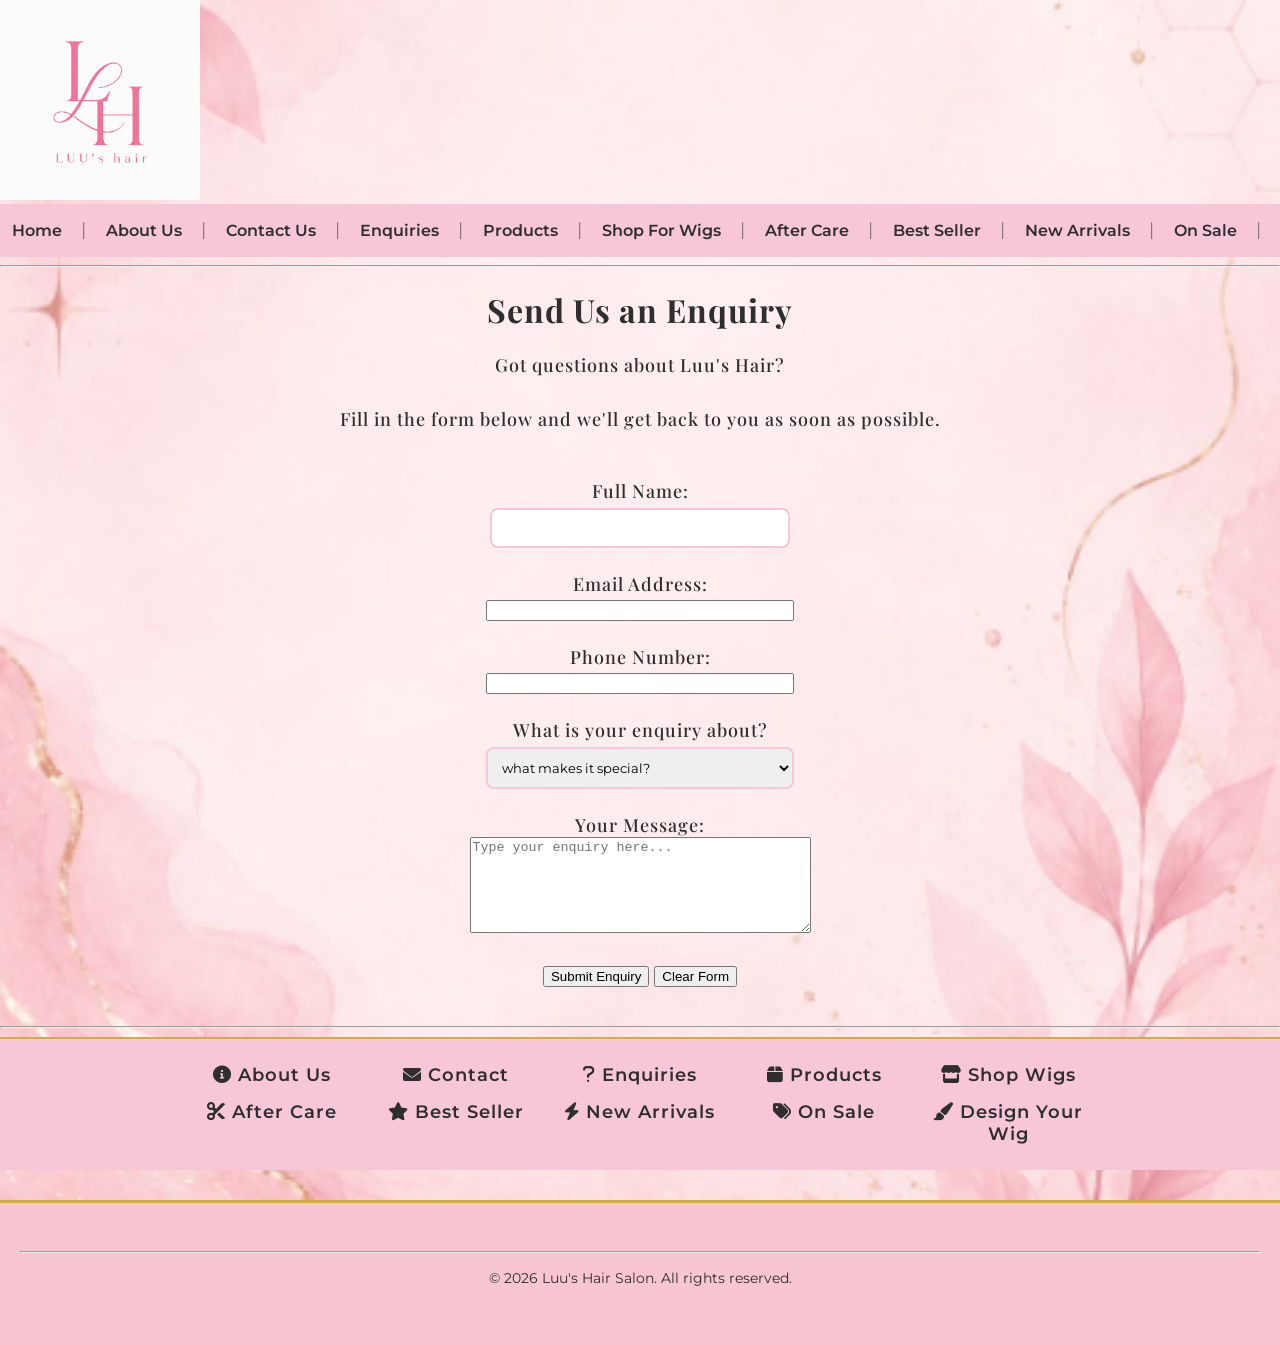
<file: Pfunzo Maiwashe ST10512786 WEDE5020 PART 1/luushair/enquiries.html>
<!DOCTYPE html>
<html lang="en">
<head>
    <meta charset="UTF-8">
    <meta name="viewport" content="width=device-width, initial-scale=1.0">
    <title>Luu's Hair | Enquiries</title>
    <link href="https://fonts.googleapis.com/css2?family=Montserrat:wght@400;500;600&family=Playfair+Display:wght@500;600;700&display=swap" rel="stylesheet">
    <link rel="stylesheet" href="css_assets/stylesheet.css">
     <link rel="stylesheet" href="https://cdnjs.cloudflare.com/ajax/libs/font-awesome/6.0.0/css/all.min.css">
</head>
<body>
    <header>
        <img src="_images/Logo.png" alt="Luu's Hair logo" width="200" height="200">
        <br>
        
        <nav align="center">
            <a href="index.html">Home</a> &nbsp;|&nbsp;
            <a href="about.html">About Us</a> &nbsp;|&nbsp;
            <a href="contact.html">Contact Us</a> &nbsp;|&nbsp;
            <a href="enquiries.html">Enquiries</a> &nbsp;|&nbsp;
            <a href="products.html">Products</a> &nbsp;|&nbsp;
            <a href="shopwigs.html">Shop For Wigs</a> &nbsp;|&nbsp;
            <a href="aftercare.html">After Care</a> &nbsp;|&nbsp;
            <a href="bestseller.html">Best Seller</a> &nbsp;|&nbsp;
            <a href="newarrivals.html">New Arrivals</a> &nbsp;|&nbsp;
            <a href="onsale.html">On Sale</a> &nbsp;|&nbsp;
           <a href="designyourwig.html">Design Your Wig</a> &nbsp;
        </nav>

        <hr>
    </header>

     <!-- Main Content -->
    <main>
        <h1 align="center">Send Us an Enquiry</h1>
        <h1 align="center" class="about-subtitle">Got questions about Luu's Hair?</h1>
        <h1 align="center" class="about-subtitle">Fill in the form below and we'll get back to you as soon as possible.</p>
        
        <form>
             <div class="form-container">
            <label>Full Name:</label><br>
            <input type="text" name="name" required style="width:300px;"><br><br>
            
            <label>Email Address:</label><br>
            <input type="email" name="email" required style="width:300px;"><br><br>
            
            <label>Phone Number:</label><br>
            <input type="tel" name="phone" style="width:300px;"><br><br>
            
            <label>What is your enquiry about?</label><br>
            <select name="subject" style="width:308px;">
                <option>what makes it special?</option>
                <option>Upcoming Events</option>
                <option>how long does it take to receive?</option>
                <option>how long does it last?</option>
                <option>which hair is the best quality?</option>
            </select><br><br>
            
            <label>Your Message:</label><br>
            <textarea name="message" rows="6" cols="40" required placeholder="Type your enquiry here..."></textarea><br><br>
            
            <input type="submit" value="Submit Enquiry">
            <input type="reset" value="Clear Form">
        </div>
        </form>
        
        <hr>

   <section class="quick-links">
    <div class="quick-links-container">
        <a href="aboutus.html" class="footer-link">
            <i class="fa-solid fa-circle-info"></i> About Us
        </a>
        <a href="contact.html">
            <i class="fa-solid fa-envelope"></i> Contact
        </a>
        <a href="enquiries.html">
            <i class="fa-solid fa-question"></i> Enquiries
        </a>
        <a href="products.html">
            <i class="fa-solid fa-box"></i> Products
        </a>
        <a href="shop.html">
            <i class="fa-solid fa-store"></i> Shop Wigs
        </a>
        <a href="aftrcare.html">
            <i class="fa-solid fa-scissors"></i> After Care
        </a>
        <a href="bestseller.html">
            <i class="fa-solid fa-star"></i> Best Seller
        </a>
        <a href="newarrivals.html">
            <i class="fa-solid fa-bolt"></i> New Arrivals
        </a>
        <a href="onsale.html">
            <i class="fa-solid fa-tags"></i> On Sale
        </a>
        <a href="designyourwig.html">
            <i class="fa-solid fa-paintbrush"></i> Design Your Wig
    </a>
    </div>
    </section>
    </main>

     <footer>
        <hr>
        <p>&copy; 2026 Luu's Hair Salon. All rights reserved.</p>
    </footer>


</body>
</html>
</file>
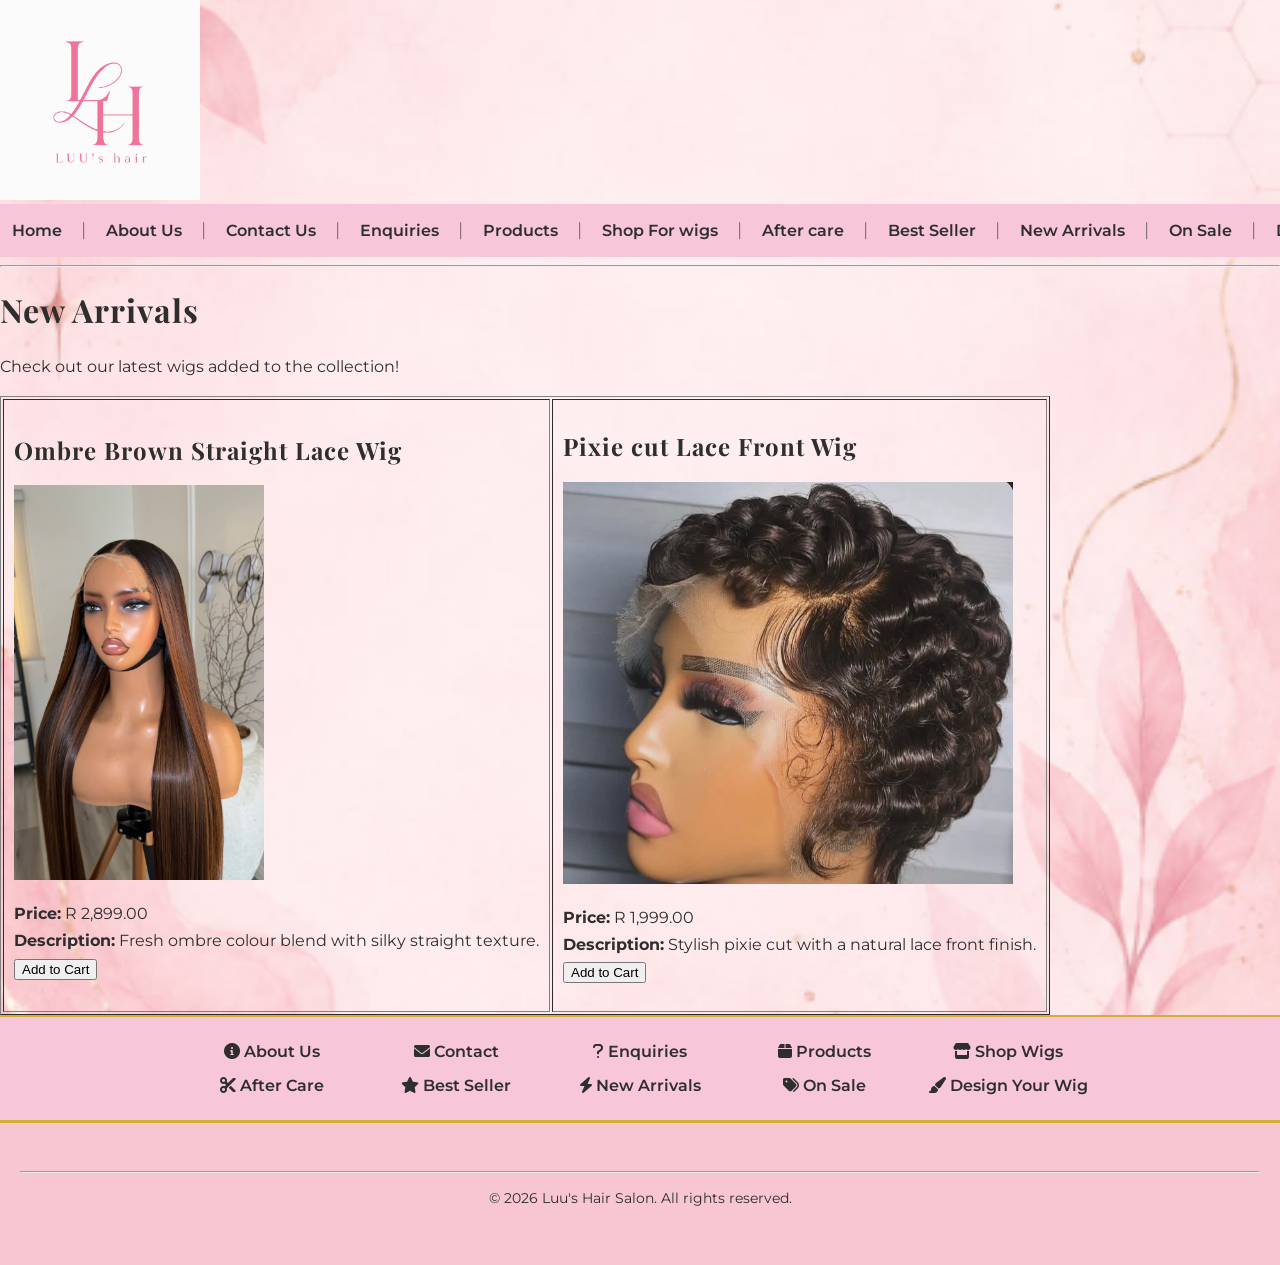
<file: Pfunzo Maiwashe ST10512786 WEDE5020 PART 1/luushair/newarrivals.html>
<!DOCTYPE html>
<html lang="en">
<head>
    <meta charset="UTF-8">
    <meta name="viewport" content="width=device-width, initial-scale=1.0">
    <title>Luu's Hair | New Arrivals</title>
    <link href="https://fonts.googleapis.com/css2?family=Montserrat:wght@400;500;600&family=Playfair+Display:wght@500;600;700&display=swap" rel="stylesheet">
    <link rel="stylesheet" href="css_assets/stylesheet.css">
     <link rel="stylesheet" href="https://cdnjs.cloudflare.com/ajax/libs/font-awesome/6.0.0/css/all.min.css">
</head>
<body>
    <!----Header Section--->
    <header>
        <img src="_images/Logo.png" alt="Luu's Hair Logo" width="200" height="200">

<!----Navigation menu----->
    <nav align="center">
        <a href ="index.html">Home</a>&nbsp; |&nbsp;
        <a href ="aboutus.html">About Us</a>&nbsp; |&nbsp;
        <a href ="contact.html"> Contact Us</a>&nbsp; |&nbsp;
        <a href ="enquiries.html"> Enquiries</a>&nbsp; |&nbsp;
        <a href ="products.html"> Products</a>&nbsp; |&nbsp;
        <a href ="shopwigs.html"> Shop For wigs</a>&nbsp; |&nbsp;
        <a href ="aftercare.html"> After care</a>&nbsp; |&nbsp;
        <a href ="bestseller.html"> Best Seller</a>&nbsp; |&nbsp;
        <a href ="newarrivals.html">New Arrivals</a>&nbsp; |&nbsp; 
        <a href ="onsale.html">On Sale</a>&nbsp; |&nbsp;
        <a href ="designyourwig.html"> Design Your Wig</a>&nbsp; |&nbsp;
        </nav>

        <hr>
    </header> 

    <h1>New Arrivals</h1>
    <p>Check out our latest wigs added to the collection!</p>

    <table border="1" cellpadding="10">
        <tr>
            <!-- NEW ARRIVAL 1 -->
            <td>
                <h2>Ombre Brown Straight Lace Wig</h2>
                <img src="_images/ombrelacewig.png" alt="Ombre Straight Wig" length="100" width="250">
                <p>
                    <b>Price:</b> R 2,899.00 <br>
                    <b>Description:</b> Fresh ombre colour blend with silky straight texture. <br>
                    <button>Add to Cart</button>
                </p>
            </td>

            <!-- NEW ARRIVAL 2 -->
            <td>
                <h2>Pixie cut Lace Front Wig</h2>
                <img src="_images/pixie.png" alt="Pixie Cut Wig" width="450">
                <p>
                    <b>Price:</b> R 1,999.00 <br>
                    <b>Description:</b> Stylish pixie cut with a natural lace front finish. <br>
                    <button>Add to Cart</button>
                </p>
            </td>
        </tr>
    </table>

     <section class="quick-links">
    <div class="quick-links-container">
        <a href="aboutus.html" class="footer-link">
            <i class="fa-solid fa-circle-info"></i> About Us
        </a>
        <a href="contact.html">
            <i class="fa-solid fa-envelope"></i> Contact
        </a>
        <a href="enquiries.html">
            <i class="fa-solid fa-question"></i> Enquiries
        </a>
        <a href="products.html">
            <i class="fa-solid fa-box"></i> Products
        </a>
        <a href="shop.html">
            <i class="fa-solid fa-store"></i> Shop Wigs
        </a>
        <a href="aftrcare.html">
            <i class="fa-solid fa-scissors"></i> After Care
        </a>
        <a href="bestseller.html">
            <i class="fa-solid fa-star"></i> Best Seller
        </a>
        <a href="newarrivals.html">
            <i class="fa-solid fa-bolt"></i> New Arrivals
        </a>
        <a href="onsale.html">
            <i class="fa-solid fa-tags"></i> On Sale
        </a>
        <a href="designyourwig.html">
            <i class="fa-solid fa-paintbrush"></i> Design Your Wig
    </a>
    </div>
    </section>

     <footer>
        <hr>
        <p>&copy; 2026 Luu's Hair Salon. All rights reserved.</p>
    </footer>

    
</body>
</html>
</file>
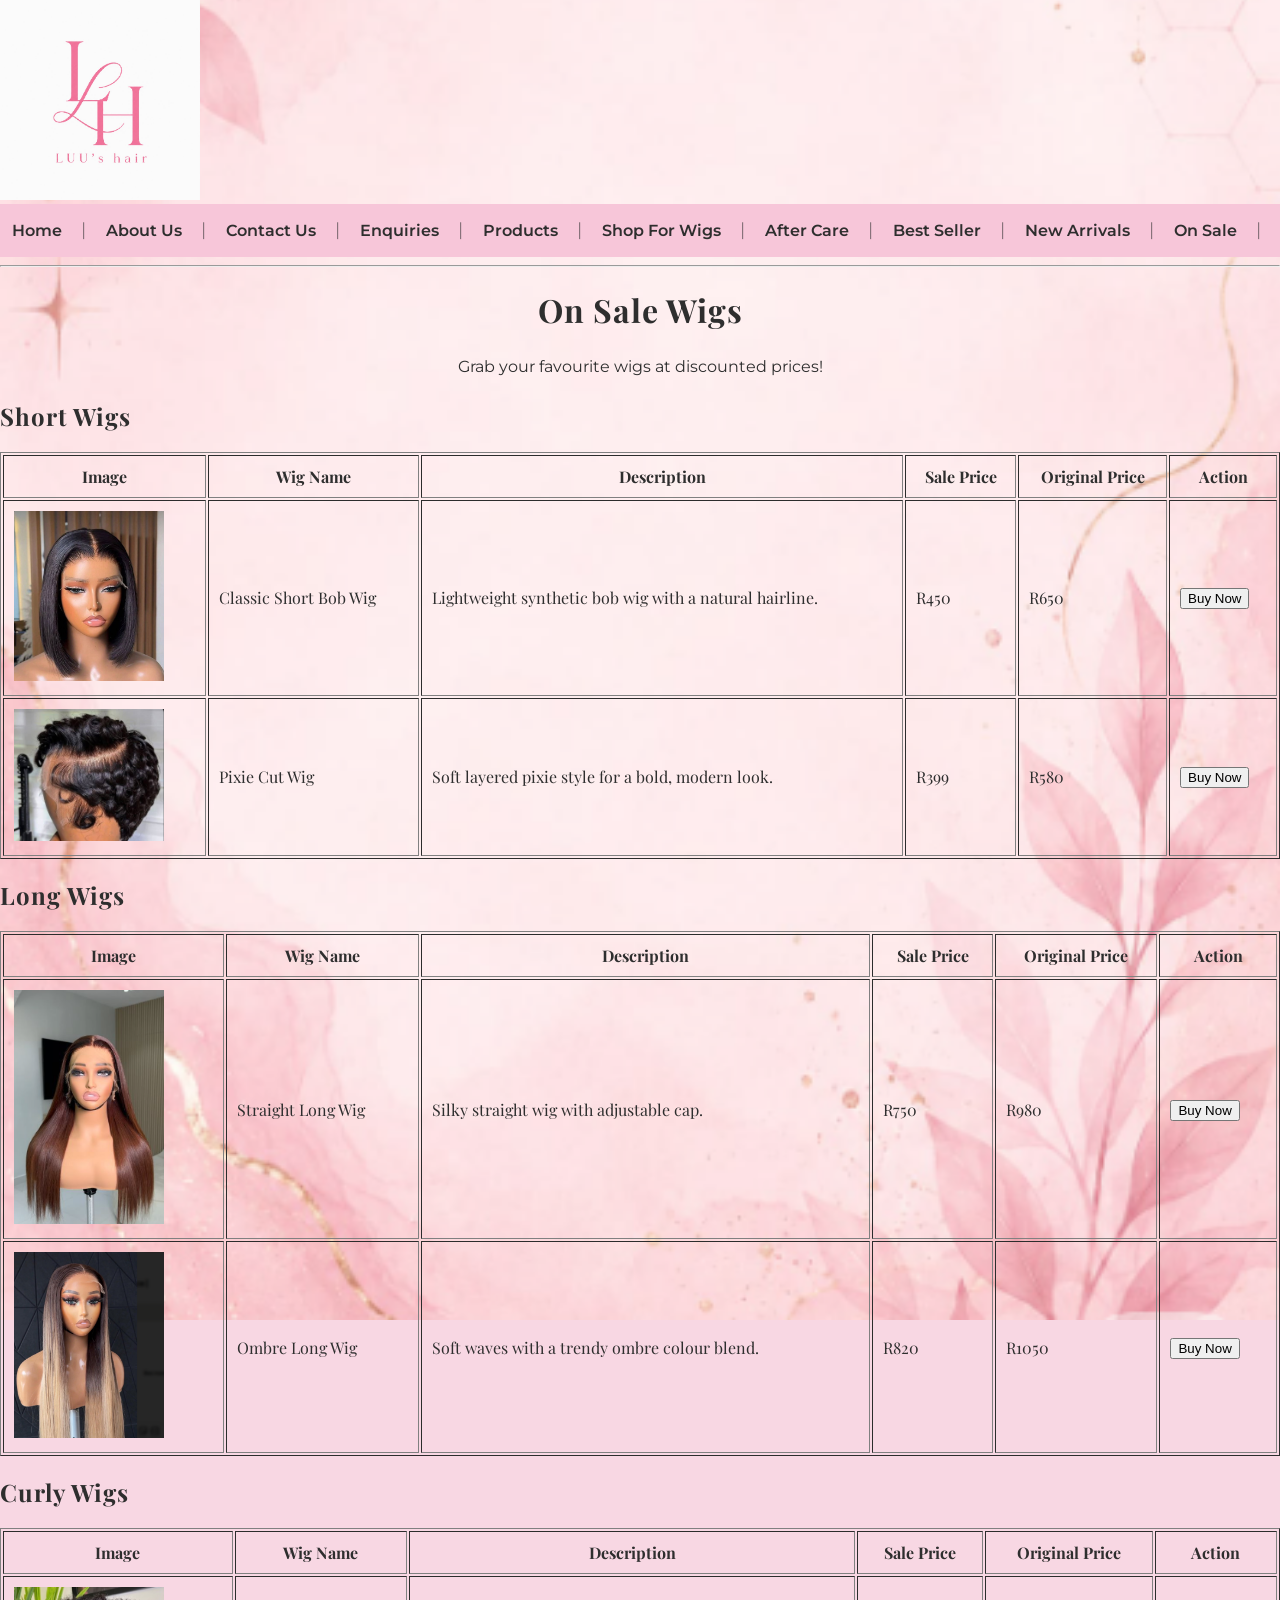
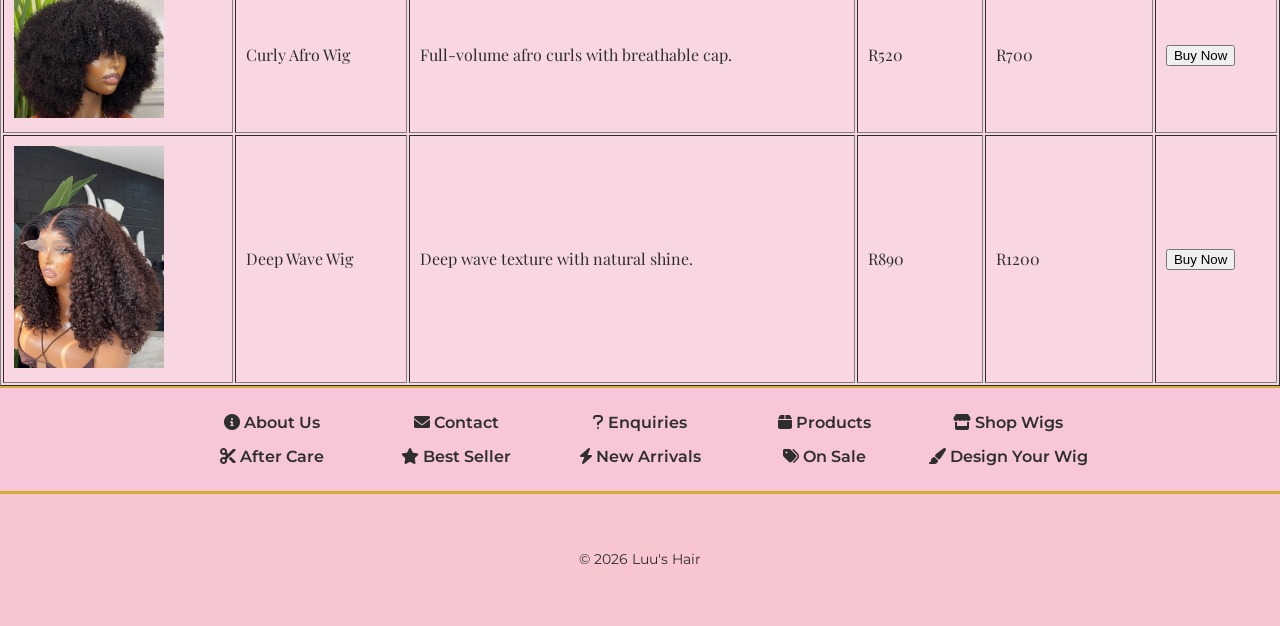
<file: Pfunzo Maiwashe ST10512786 WEDE5020 PART 1/luushair/onsale.html>
<!DOCTYPE html>
<html lang="en">
<head>
    <meta charset="UTF-8">
    <meta name="viewport" content="width=device-width, initial-scale=1.0">
    <title> Luu's Hair | On Sale </title>
    <link rel="stylesheet" href="css_assets/stylesheet.css">
     <link rel="stylesheet" href="https://cdnjs.cloudflare.com/ajax/libs/font-awesome/6.0.0/css/all.min.css">
</head>
<body>

    <header >
         <!-- ========== LOGO ON TOP LEFT ========== -->
    <img src="_images/Logo.png" alt="Luu's Hair Logo" width="200" height="200">
    <br>

    <!-- ========== MENU ========== -->
    <nav align  ="center">
        <a href ="index.html">Home</a>&nbsp; |&nbsp;
        <a href ="aboutus.html">About Us</a>&nbsp; |&nbsp;
        <a href ="contact.html"> Contact Us</a>&nbsp; |&nbsp;
        <a href ="enquiries.html"> Enquiries</a>&nbsp; |&nbsp;
        <a href ="products.html"> Products</a>&nbsp; |&nbsp;
        <a href ="shopwigs.html"> Shop For Wigs</a>&nbsp; |&nbsp;
        <a href ="aftercare.html"> After Care</a>&nbsp; |&nbsp;
        <a href ="bestseller.html"> Best Seller</a>&nbsp; |&nbsp;
        <a href ="newarrivals.html">New Arrivals</a>&nbsp; |&nbsp; 
        <a href ="onsale.html">On Sale</a>&nbsp; |&nbsp;
        <a href ="designyourwig.html"> Design Your Wig</a>&nbsp; |&nbsp;
    </nav>

    <hr>
    </header>

    <main>
        <h1 align="center">On Sale Wigs</h1>
        <p align="center">Grab your favourite wigs at discounted prices!</p>

        <!-- =========== SHORT WIGS TABLE =========== -->
        <h2>Short Wigs</h2>
        <table border="1" width="100%" cellpadding="10">
            <tr>
                <th>Image</th>
                <th>Wig Name</th>
                <th>Description</th>
                <th>Sale Price</th>
                <th>Original Price</th>
                <th>Action</th>
            </tr>

            <tr>
                <td><img src="_images/shortbobwig.png" width="150" alt="Short Bob Wig"></td>
                <td>Classic Short Bob Wig</td>
                <td>Lightweight synthetic bob wig with a natural hairline.</td>
                <td>R450</td>
                <td>R650</td>
                <td><button>Buy Now</button></td>
            </tr>

            <tr>
                <td><img src="_images/newpixiewig.png" width="150" alt="Pixie Cut Wig"></td>
                <td>Pixie Cut Wig</td>
                <td>Soft layered pixie style for a bold, modern look.</td>
                <td>R399</td>
                <td>R580</td>
                <td><button>Buy Now</button></td>
            </tr>
        </table>

        <!---- LONG WIGS TABLE ----->
        <h2>Long Wigs</h2>
        <table border="1" width="100%" cellpadding="10">
            <tr>
                <th>Image</th>
                <th>Wig Name</th>
                <th>Description</th>
                <th>Sale Price</th>
                <th>Original Price</th>
                <th>Action</th>
            </tr>

            <tr>
                <td><img src="_images/straightnewwig.png" width="150" alt="Straight Long Wig"></td>
                <td>Straight Long Wig</td>
                <td>Silky straight wig with adjustable cap.</td>
                <td>R750</td>
                <td>R980</td>
                <td><button>Buy Now</button></td>
            </tr>

            <tr>
                <td><img src="_images/longombrewig.png" width="150" alt="Ombre Long Wig"></td>
                <td>Ombre Long Wig</td>
                <td>Soft waves with a trendy ombre colour blend.</td>
                <td>R820</td>
                <td>R1050</td>
                <td><button>Buy Now</button></td>
            </tr>
        </table>

        <!----CURLY WIGS TABLE----->
        <h2>Curly Wigs</h2>
        <table border="1" width="100%" cellpadding="10">
            <tr>
                <th>Image</th>
                <th>Wig Name</th>
                <th>Description</th>
                <th>Sale Price</th>
                <th>Original Price</th>
                <th>Action</th>
            </tr>

            <tr>
                <td><img src="_images/afrowig.png" width="150" alt="Curly Afro Wig"></td>
                <td>Curly Afro Wig</td>
                <td>Full‑volume afro curls with breathable cap.</td>
                <td>R520</td>
                <td>R700</td>
                <td><button>Buy Now</button></td>
            </tr>

            <tr>
                <td><img src="_images/newdeepwavewig.png" width="150" alt="Deep Wave Wig"></td>
                <td>Deep Wave Wig</td>
                <td>Deep wave texture with natural shine.</td>
                <td>R890</td>
                <td>R1200</td>
                <td><button>Buy Now</button></td>
            </tr>
        </table>

         <section class="quick-links">
    <div class="quick-links-container">
        <a href="aboutus.html" class="footer-link">
            <i class="fa-solid fa-circle-info"></i> About Us
        </a>
        <a href="contact.html">
            <i class="fa-solid fa-envelope"></i> Contact
        </a>
        <a href="enquiries.html">
            <i class="fa-solid fa-question"></i> Enquiries
        </a>
        <a href="products.html">
            <i class="fa-solid fa-box"></i> Products
        </a>
        <a href="shop.html">
            <i class="fa-solid fa-store"></i> Shop Wigs
        </a>
        <a href="aftrcare.html">
            <i class="fa-solid fa-scissors"></i> After Care
        </a>
        <a href="bestseller.html">
            <i class="fa-solid fa-star"></i> Best Seller
        </a>
        <a href="newarrivals.html">
            <i class="fa-solid fa-bolt"></i> New Arrivals
        </a>
        <a href="onsale.html">
            <i class="fa-solid fa-tags"></i> On Sale
        </a>
        <a href="designyourwig.html">
            <i class="fa-solid fa-paintbrush"></i> Design Your Wig
        </a>

    </div>
    </section>

    </main>

    <footer align="center">
        <p>&copy; 2026 Luu's Hair</p>
    </footer>

    
</body>
</html>
</file>
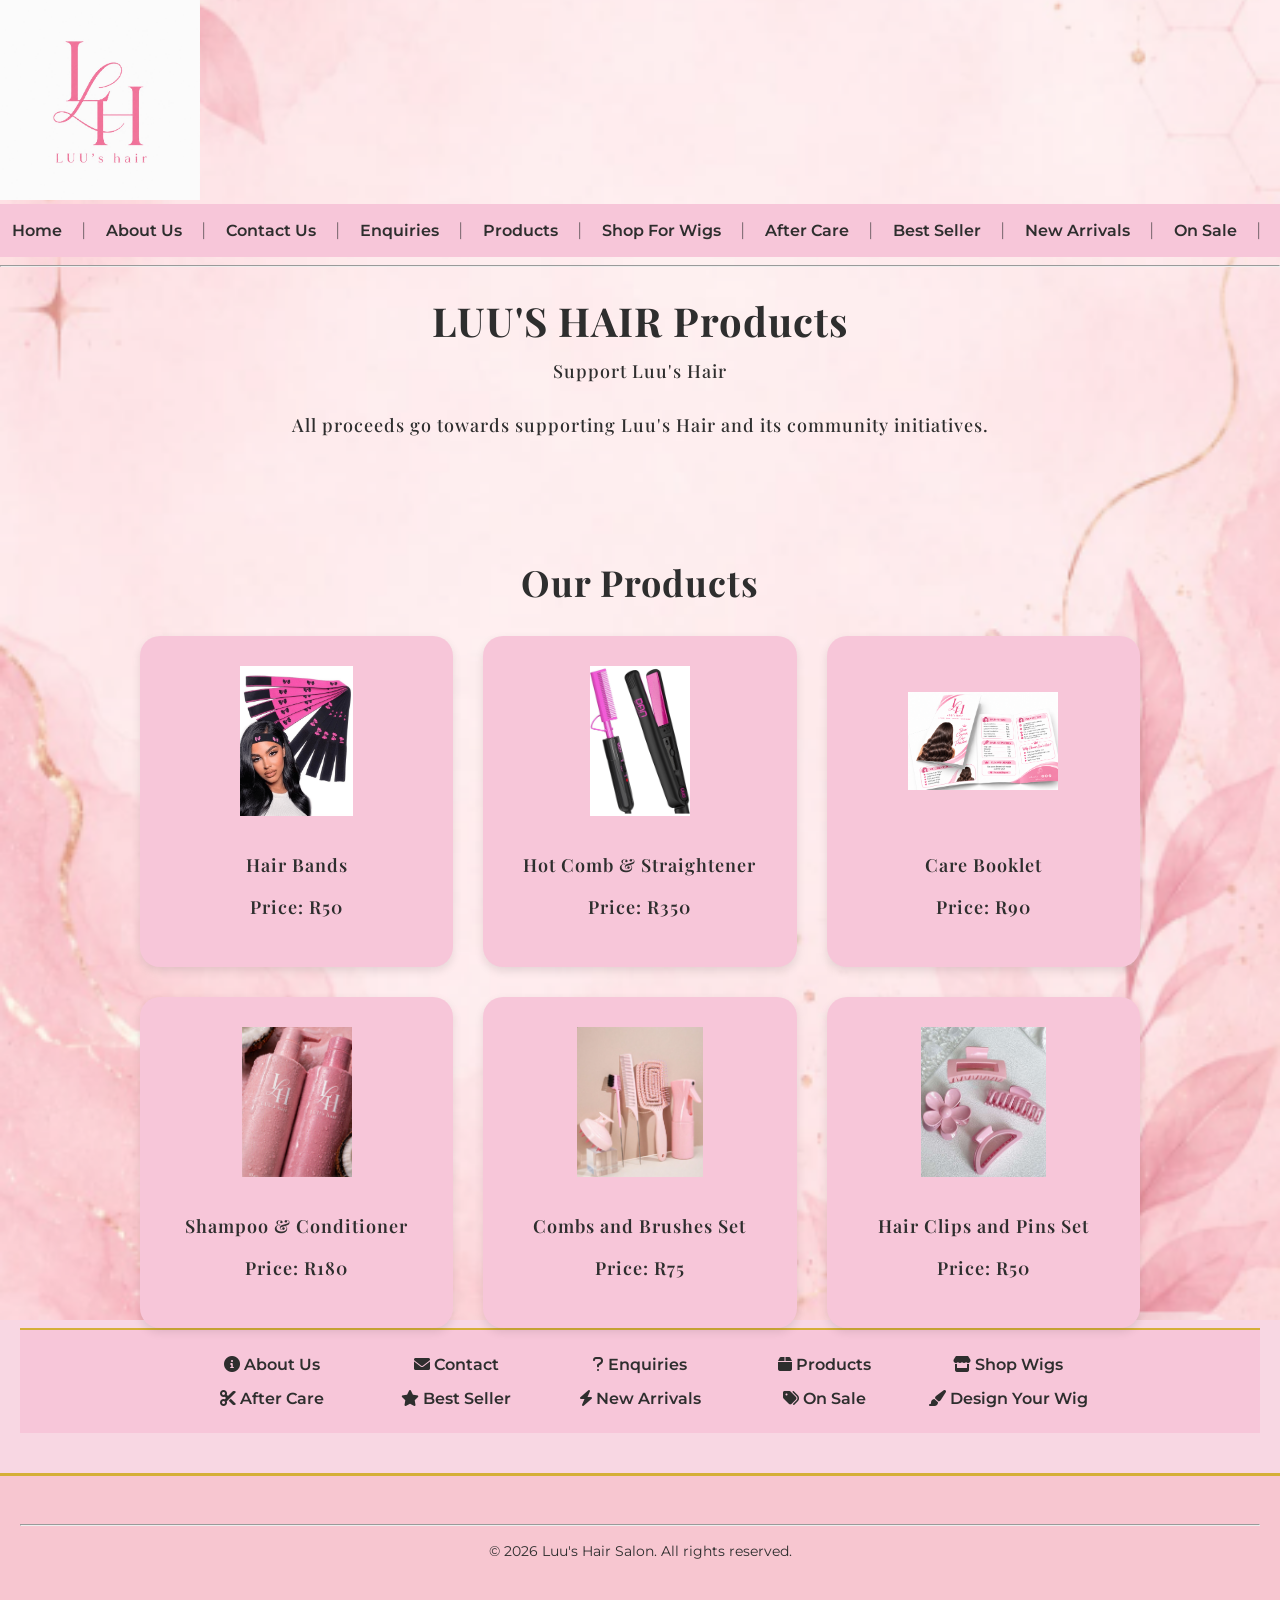
<file: Pfunzo Maiwashe ST10512786 WEDE5020 PART 1/luushair/products.html>
<!DOCTYPE html>
<html lang="en">
<head>
    <meta charset="UTF-8">
    <meta name="viewport" content="width=device-width, initial-scale=1.0">
    <title>Luu's Hair | Products</title>
    <link href="https://fonts.googleapis.com/css2?family=Montserrat:wght@400;500;600&family=Playfair+Display:wght@500;600;700&display=swap" rel="stylesheet">
    <link rel="stylesheet" href="css_assets/stylesheet.css">
     <link rel="stylesheet" href="https://cdnjs.cloudflare.com/ajax/libs/font-awesome/6.0.0/css/all.min.css">
</head>
<body>
    <header>
     <!---- LOGO ON TOP LEFT ----->
    <img src="_images/Logo.png" alt="Luu's Hair Logo" width="200" height="200">
    <br>

    <!----MENU ------>
    <nav align="center">
        <a href ="index.html">Home</a>&nbsp; |&nbsp;
        <a href ="aboutus.html">About Us</a>&nbsp; |&nbsp;
        <a href ="contact.html"> Contact Us</a>&nbsp; |&nbsp;
        <a href ="enquiries.html"> Enquiries</a>&nbsp; |&nbsp;
        <a href ="products.html"> Products</a>&nbsp; |&nbsp;
        <a href ="shopwigs.html"> Shop For Wigs</a>&nbsp; |&nbsp;
        <a href ="aftercare.html"> After Care</a>&nbsp; |&nbsp;
        <a href ="bestseller.html"> Best Seller</a>&nbsp; |&nbsp;
        <a href ="newarrivals.html">New Arrivals</a>&nbsp; |&nbsp; 
        <a href ="onsale.html">On Sale</a>&nbsp; |&nbsp;
        <a href ="designyourwig.html"> Design Your Wig</a>&nbsp; |&nbsp;
    </nav>
    
    <hr>
</header>

    

        <h1 align="center" class="about-title">LUU'S HAIR Products</h1>
    <h1 align="center" class="about-subtitle">Support Luu's Hair</h1>
    <h1 align="center" class="about-subtitle">All proceeds go towards supporting Luu's Hair and its community initiatives.</h1>
    <br>

   <section class="products-section">

    <h1 class="products-title">Our Products</h1>

    <div class="products-grid">

        <div class="product-box">
            <img src="_images/Hairband.png" alt="Hair Band">
            <h3>Hair Bands</h3>
            <h3>Price: R50</h3>
        </div>

        <div class="product-box">
            <img src="_images/HotCombandStraighten.png" alt="Comb & Straightener">
            <h3>Hot Comb & Straightener</h3>
            <h3>Price: R350</h3>
        </div>

        <div class="product-box">
            <img src="_images/booklet.png" alt="Booklet">
            <h3>Care Booklet</h3>
            <h3>Price: R90</h3>
        </div>

        <div class="product-box">
            <img src="_images/shampoo.png" alt="Shampoo & Conditioner">
            <h3>Shampoo & Conditioner</h3>
            <h3>Price: R180</h3>
        </div>

        <div class="product-box">
            <img src="_images/combs.png" alt="combs and brushes set">
            <h3>Combs and Brushes Set</h3>
            <h3>Price: R75</h3>
        </div>

        <div class="product-box">
            <img src="_images/hair-clips.png" alt="hair clips and pins set">
            <h3>Hair Clips and Pins Set</h3>
            <h3>Price: R50</h3>
        </div>

    </div>

    <section class="quick-links">
    <div class="quick-links-container">
        <a href="aboutus.html" class="footer-link">
            <i class="fa-solid fa-circle-info"></i> About Us
        </a>
        <a href="contact.html">
            <i class="fa-solid fa-envelope"></i> Contact
        </a>
        <a href="enquiries.html">
            <i class="fa-solid fa-question"></i> Enquiries
        </a>
        <a href="products.html">
            <i class="fa-solid fa-box"></i> Products
        </a>
        <a href="shop.html">
            <i class="fa-solid fa-store"></i> Shop Wigs
        </a>
        <a href="aftrcare.html">
            <i class="fa-solid fa-scissors"></i> After Care
        </a>
        <a href="bestseller.html">
            <i class="fa-solid fa-star"></i> Best Seller
        </a>
        <a href="newarrivals.html">
            <i class="fa-solid fa-bolt"></i> New Arrivals
        </a>
        <a href="onsale.html">
            <i class="fa-solid fa-tags"></i> On Sale
        </a>
        <a href="designyourwig.html">
            <i class="fa-solid fa-paintbrush"></i> Design Your Wig
        </a>
    </div>
    </section>

</section>
    <footer>
        <hr>
        <p>&copy; 2026 Luu's Hair Salon. All rights reserved.</p>
        
    </footer>
    
</body>
</html>
</file>
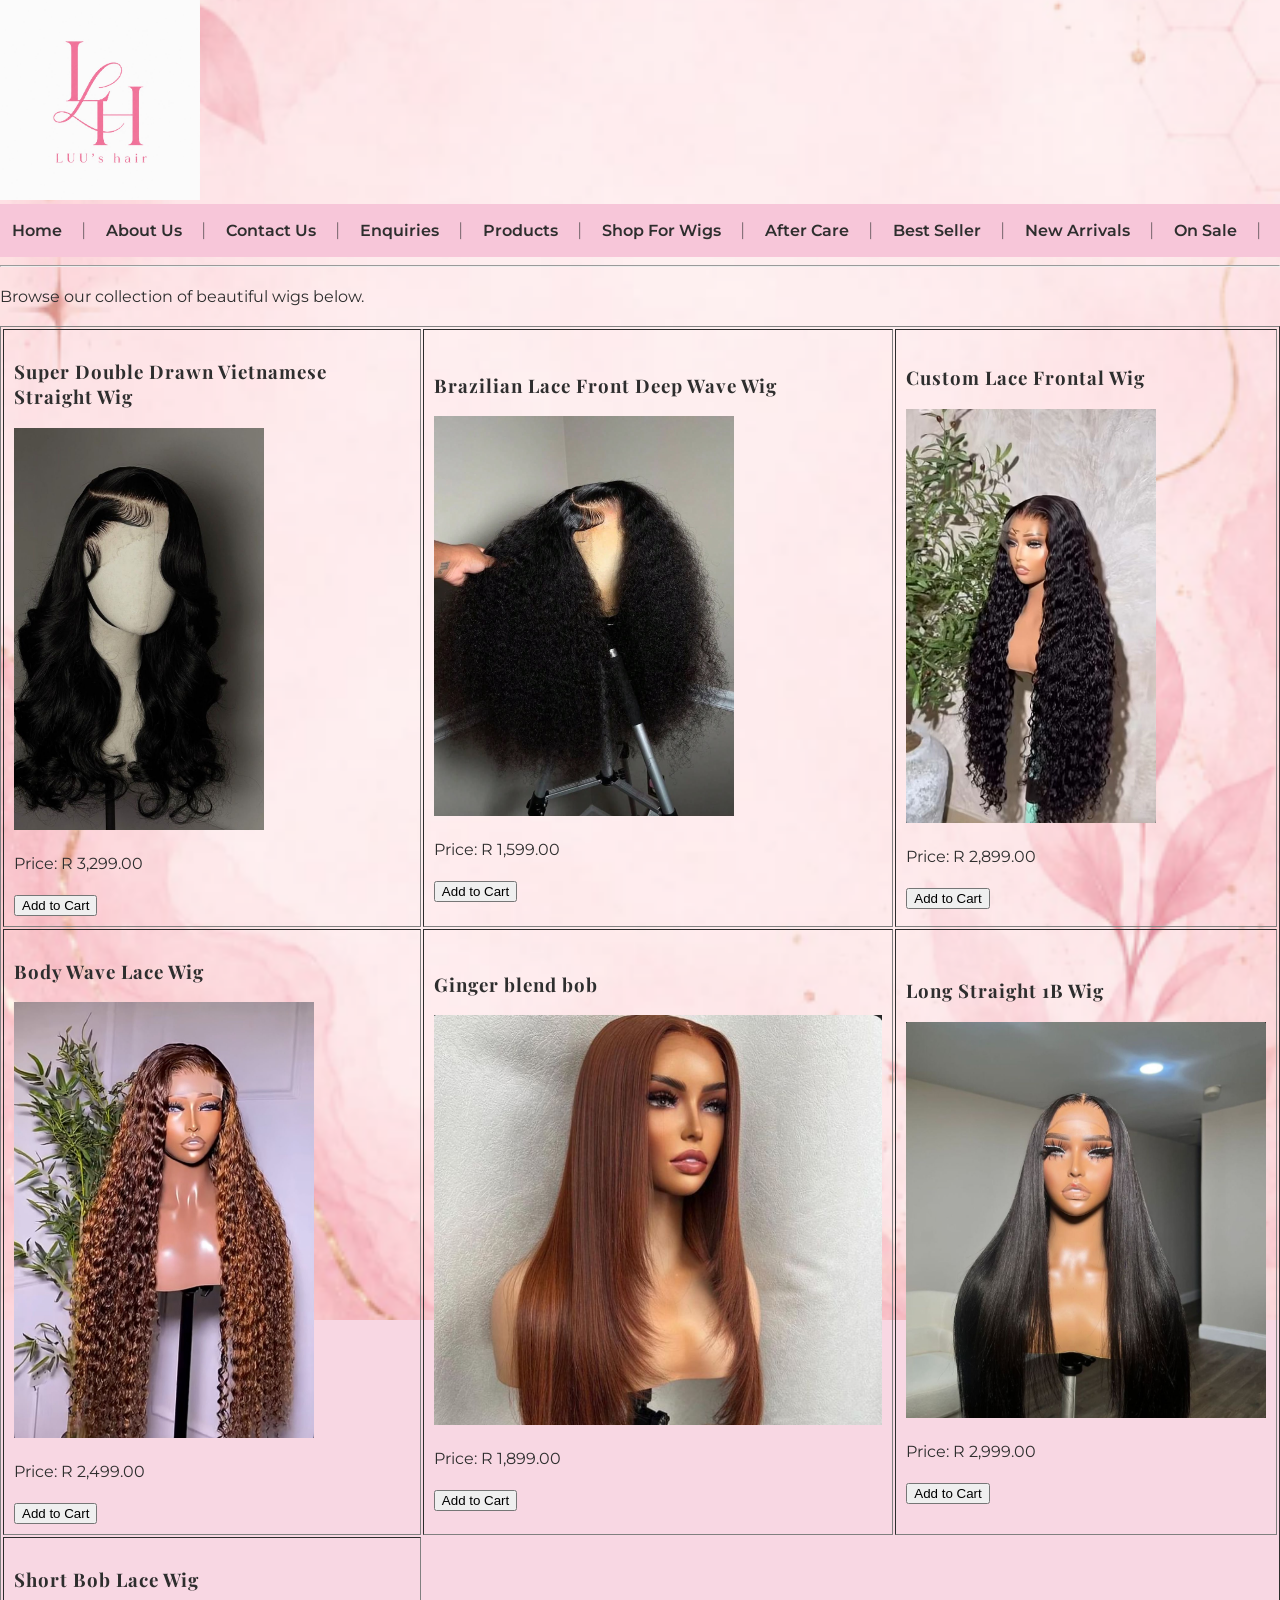
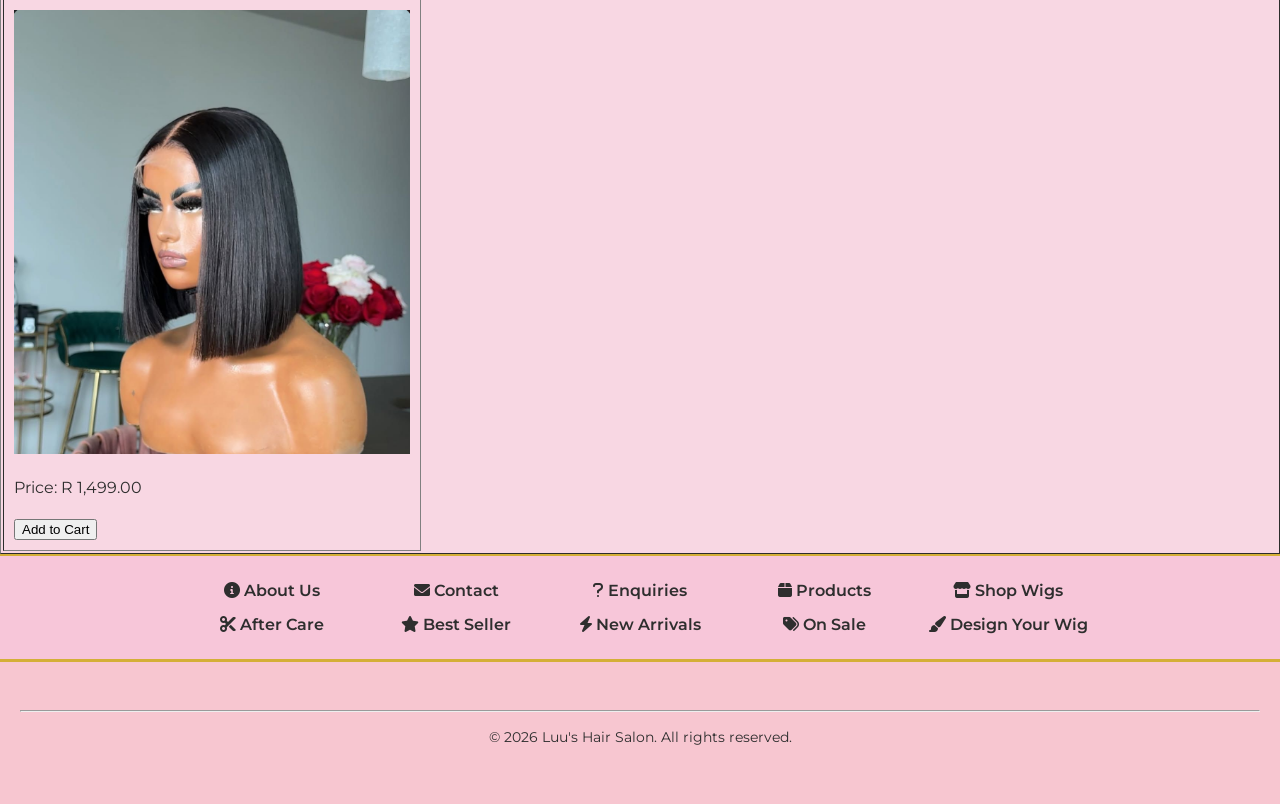
<file: Pfunzo Maiwashe ST10512786 WEDE5020 PART 1/luushair/shopwigs.html>
<!DOCTYPE html>
<html lang="en">
<head>
    <meta charset="UTF-8">
    <meta name="viewport" content="width=device-width, initial-scale=1.0">
    <title>Luu's Hair | Shop for wigs</title>
    <link href="https://fonts.googleapis.com/css2?family=Montserrat:wght@400;500;600&family=Playfair+Display:wght@500;600;700&display=swap" rel="stylesheet">
    <link rel="stylesheet" href="css_assets/stylesheet.css">
     <link rel="stylesheet" href="https://cdnjs.cloudflare.com/ajax/libs/font-awesome/6.0.0/css/all.min.css">
   
</head>
<body>
    <!----Header Section---->
    <header>
        <img src="_images/Logo.png" alt="Luu's Hair Logo" width="200" height="200">

        <nav align="center">
        <a href ="index.html">Home</a>&nbsp; |&nbsp;
        <a href ="aboutus.html">About Us</a>&nbsp; |&nbsp;
        <a href ="contact.html"> Contact Us</a>&nbsp; |&nbsp;
        <a href ="enquiries.html"> Enquiries</a>&nbsp; |&nbsp;
        <a href ="products.html"> Products</a>&nbsp; |&nbsp;
        <a href ="shopwigs.html"> Shop For Wigs</a>&nbsp; |&nbsp;
        <a href ="aboutus.html"> After Care</a>&nbsp; |&nbsp;
        <a href ="bestseller.html"> Best Seller</a>&nbsp; |&nbsp;
        <a href ="newarrivals.html">New Arrivals</a>&nbsp; |&nbsp;
        <a href ="onsale.html"> On Sale</a>&nbsp; |&nbsp; 
        <a href ="designyourwig.html"> Design Your Wig</a>&nbsp; |&nbsp;
        </nav> 

        <hr>
        </header>   

     <p>Browse our collection of beautiful wigs below.</p>

    <table border="1" cellpadding="10">
        <tr>
            <td>
                <h3>Super Double Drawn Vietnamese Straight Wig</h3>
                <img src="_images/wig1.jpeg" alt="Straight Wig" width="250">
                <p>Price: R 3,299.00</p>
                <button>Add to Cart</button>
            </td>

            <td>
                <h3>Brazilian Lace Front Deep Wave Wig</h3>
                <img src="_images/wig2.jpeg" alt="Deep Wave Wig" width="300">
                <p>Price: R 1,599.00</p>
                <button>Add to Cart</button>
            </td>

            <td>
                <h3>Custom Lace Frontal Wig</h3>
                <img src="_images/wig3.jpeg" alt="Lace Frontal Wig" width="250">
                <p>Price: R 2,899.00</p>
                <button>Add to Cart</button>
            </td>
        </tr>

        <tr>
            <td>
                <h3>Body Wave Lace Wig</h3>
                <img src="_images/wig4.jpeg" alt="Body Wave Wig" width="300">
                <p>Price: R 2,499.00</p>
                <button>Add to Cart</button>
            </td>

            <td>
                <h3>Ginger blend bob</h3>
                <img src="_images/gingerblend.png" alt="Afro Wig" width="500">
                <p>Price: R 1,899.00</p>
                <button>Add to Cart</button>
            </td>

            <td>
                <h3>Long Straight 1B Wig</h3>
                <img src="_images/longstraighthair.png" alt="" width="400">
                <p>Price: R 2,999.00</p>
                <button>Add to Cart</button>
            </td>
        </tr>

        <tr>
            <td>
                <h3>Short Bob Lace Wig</h3>
                <img src="_images/shortbob.png" alt="Short Bob Wig" width="400">
                <p>Price: R 1,499.00</p>
                <button>Add to Cart</button>
            </td>
        </tr>
    </table>

    <section class="quick-links">
    <div class="quick-links-container">

    <a href="aboutus.html" class="footer-link">
        <i class="fa-solid fa-circle-info"></i> About Us
    </a>
    <a href="contact.html">
      <i class="fa-solid fa-envelope"></i> Contact
    </a>
    </a>
    <a href="enquiries.html">
      <i class="fa-solid fa-question"></i> Enquiries
    </a>
    <a href="products.html">
      <i class="fa-solid fa-box"></i> Products
    </a>

    <a href="shop.html">
      <i class="fa-solid fa-store"></i> Shop Wigs
    </a>
    <a href="aftrcare.html">
      <i class="fa-solid fa-scissors"></i> After Care
    </a>
    <a href="bestseller.html">
      <i class="fa-solid fa-star"></i> Best Seller
    </a>
    <a href="newarrivals.html">
      <i class="fa-solid fa-bolt"></i> New Arrivals
    </a>
    <a href="onsale.html">
      <i class="fa-solid fa-tags"></i> On Sale
    </a>
    <a href="designyourwig.html">
      <i class="fa-solid fa-paintbrush"></i> Design Your Wig
    </a>

    </div>
    </section>

     <footer>
        <hr>
        <p>&copy; 2026 Luu's Hair Salon. All rights reserved.</p>
    </footer>

</body>
</html>
</file>
<file: Pfunzo Maiwashe ST10512786 WEDE5020 PART 1/luushair/css_assets/stylesheet.css>
/* Google Fonts */
@import url('https://fonts.googleapis.com/css2?family=Montserrat:wght@400;500;600&family=Playfair+Display:wght@500;600;700&display=swap');

/* Base Styles */
body {
    font-family: 'Playfair Display', serif;
    background-color: #f8d7e3;
    background-image: url("../_images/background.png");
    background-size: cover;
    background-repeat: no-repeat;
    background-attachment: fixed;
    background-position: center;
    color: #2e2e2e;
    margin: 0;
    padding: 0;
}

h1, h2, h3 {
    font-family: 'Playfair Display', serif;
    letter-spacing: 1px;
}

p {
    font-family: 'Montserrat', sans-serif;
    line-height: 1.7;
}

img {
    max-width: 100%;
    height: auto;
}

.gold {
    color: #d4af37;
}

/* Logo */
.logo {
    text-align: center;
    padding: 25px 0;
}

.logo img {
    width: 120px;
    border: 2px solid #d4af37;
    padding: 10px;
    border-radius: 10px;
    box-shadow: 0 0 15px rgba(212, 175, 55, 0.3);
}

/* Navigation */
nav, .menu {
    background-color: #f7c6d9;   
    padding: 15px 0;
    text-align: center;
    border-bottom: 2px solid #f7c6d9;
    white-space: nowrap;
    overflow-x: auto;
}

nav a, .menu a {
    color: #2e2e2e;
    text-decoration: none;
    margin: 0 12px;
    font-size: 16px;
    font-weight: 600;
    position: relative;
    font-family: 'Montserrat', sans-serif;
    display: inline-block;
}

nav a:hover, .menu a:hover {
    color: #d4af37;
}

nav a::after {
    content: "";
    position: absolute;
    width: 0%;
    height: 3px;
    background-color: #d4af37;
    left: 0;
    bottom: -5px;
    transition: 0.3s;
}

nav a:hover::after {
    width: 100%;
}

/* Buttons */
.btn, .shop-btn {
    padding: 12px 25px;
    border-radius: 30px;
    font-size: 16px;
    font-weight: 600;
    font-family: 'Montserrat', sans-serif;
    cursor: pointer;
    border: 2px solid #d4af37;
    transition: 0.3s;
    text-decoration: none; 
    display: inline-block;
}

.shop-btn {
    background-color: #d4af37; 
    color: #ffffff;
    border: none;
}

.shop-btn:hover {
    background-color: #b9972f;
    transform: scale(1.05);
}

.btn-pink {
    background-color: #f7c6d9;
    color: #2e2e2e;
}

.btn-grey {
    background-color: #2e2e2e;
    color: #ffffff;
}

.btn:hover {
    transform: scale(1.05);
    box-shadow: 0 0 15px rgba(212, 175, 55, 0.4);
}

/* Welcome Section */
.welcome {
    text-align: center;
    padding: 60px 20px;
}

.welcome h2 {
    font-size: 36px;
    color: #2e2e2e;
}

.welcome p {
    max-width: 700px;
    margin: auto;
    font-size: 18px;
}

/* Collections & Highlights */
.collections, .highlights {
    display: flex;
    justify-content: center;
    flex-wrap: wrap;
    gap: 25px;
    padding: 40px 20px;
}

.collection-card {
    background-color: white;
    padding: 25px;
    width: 100%;
    max-width: 280px;
    text-align: center;
    border-radius: 15px;
    border: 2px solid #f7c6d9;
    box-shadow: 0 0 15px rgba(0,0,0,0.1);
    transition: 0.3s;
}

.collection-card:hover {
    transform: translateY(-10px);
    border-color: #d4af37;
}

.highlight {
    text-align: center;
    width: 100%;
    max-width: 180px;
}

.highlight i {
    font-size: 40px;
    color: #f7c6d9;
    margin-bottom: 10px;
}

/* Quick Links & Footer */
.quick-links {
    background-color: #f7c6d9; 
    border-top: 2px solid #d4af37; 
    padding: 25px 0;
    text-align: center;
}

.quick-links-container a {
    color: #2e2e2e;
    text-decoration: none;
    margin: 0 15px;
    font-family: 'Montserrat', sans-serif;
    font-weight: 600;
    transition: color 0.3s, transform 0.3s;
    display: inline-block;
}

.quick-links-container a:hover {
    color: #d4af37;
    transform: scale(1.1);
}

footer {
    background-color: #f7c6d0;
    color: #2e2e2e;
    padding: 40px 20px;
    text-align: center;
    border-top: 3px solid #d4af37;
}

footer h3 {
    color: #2e2e2e;
}

footer p {
    font-size: 14px;
}

/* About Section */
.about-container {
    text-align: center;
    padding: 40px 20px;
}

.about-title {
    font-size: 40px;
    font-weight: 700;
    margin-bottom: 10px;
}

.about-subtitle {
    font-size: 18px;
    font-weight: 500;
    color: #2e2e2e;
    margin-bottom: 30px;
}

.about-block {
    background-color: #f7c6d9; 
    padding: 40px 20px;
    border-radius: 20px;
    max-width: 800px;
    margin: auto;
    box-shadow: 0px 4px 10px rgba(0,0,0,0.1);
}

.manager-section {
    margin: 30px 0;
}

.manager-photo {
    width: 180px;
    height: 180px;
    border-radius: 50%;
    object-fit: cover;
    border: 4px solid #ffffff;
}

.manager-name {
    font-size: 24px;
    font-weight: 700;
    margin-top: 10px;
}

.manager-tagline {
    font-style: italic;
    color: #2e2e2e;
}

.meet-title {
    font-size: 28px;
    font-weight: 700;
    margin-top: 20px;
}

/* Products Section */
.products-section {
    text-align: center;
    padding: 40px 20px;
}

.products-title {
    font-size: 36px;
    font-weight: 700;
    margin-bottom: 30px;
    color: #2e2e2e;
}

.products-grid {
    display: grid;
    grid-template-columns: repeat(auto-fit, minmax(250px, 1fr));
    gap: 30px;
    max-width: 1000px;
    margin: auto;
}

.product-box {
    background-color: #f7c6d9;
    padding: 30px;
    border-radius: 20px;
    box-shadow: 0px 4px 10px rgba(0,0,0,0.1);
    transition: transform 0.3s;
}

.product-box:hover {
    transform: translateY(-5px);
}

.product-box img {
    width: 150px;
    height: 150px;
    object-fit: contain;
    margin-bottom: 15px;
}

.product-box h3 {
    font-size: 18px;
    font-weight: 600;
    color: #2e2e2e;
}

/* Hero Section */
.hero {
    background-image: url("../_images/background.png");
    background-size: cover;
    background-position: center;
    background-repeat: no-repeat;
    min-height: 80vh;
    display: flex;
    justify-content: center;
    align-items: center;
    text-align: center;
    position: relative;
    padding: 40px 20px;
}

.hero::before {
    content: "";
    position: absolute;
    inset: 0;
    background-color: rgba(247, 198, 217, 0.35); 
}

.hero-content {
    position: relative;
    z-index: 3;
    color: #2e2e2e;
    font-family: 'Playfair Display', serif;
}

.hero-content h1 {
    font-size: 48px;
    font-weight: 700;
    margin-bottom: 20px;
}

.hero-small-img {
    position: absolute;
    left: 5%;
    top: 20%;
    width: 180px;
    height: auto;
    object-fit: cover;
    padding: 12px;
    background: white;
    border: 2px solid #ffffff;
    border-radius: 10px;
    transform: rotate(-6deg);
    box-shadow: 0px 10px 20px rgba(0,0,0,0.25);
    z-index: 2;
    transition: transform 0.3s;
}

.hero-small-img:hover {
    transform: rotate(-6deg) translateY(-5px);
}

.hero-small-img-right {
    position: absolute;
    right: 5%;
    top: 20%;
    width: 180px;
    height: auto;
    object-fit: cover;
    padding: 12px;
    background: white;
    border: 2px solid #ffffff;
    border-radius: 10px;
    transform: rotate(6deg);
    box-shadow: 0px 10px 20px rgba(0,0,0,0.25);
    z-index: 2;
    transition: transform 0.3s;
}

.hero-small-img-right:hover {
    transform: rotate(6deg) translateY(-5px);
}

.fall-animation {
    animation: fallIn 1.2s ease-out forwards;
    opacity: 0;
}

@keyframes fallIn {
    0% {
        transform: translateY(-120px) rotate(-8deg);
        opacity: 0;
    }
    60% {
        transform: translateY(20px) rotate(3deg);
        opacity: 1;
    }
    100% {
        transform: translateY(0) rotate(0deg);
        opacity: 1;   
    }
}

/* Forms */
.form-container {
    width: 100%;
    max-width: 600px;
    margin: 0 auto;
    text-align: center;
    padding: 30px 20px;
    box-sizing: border-box;
}

.form-container select,
.form-container input[type="text"] {
    width: 100%;
    max-width: 400px;
    padding: 10px;
    border-radius: 8px;
    border: 2px solid #f7c6d9;
    font-family: 'Montserrat', sans-serif;
    margin-top: 5px;
    box-sizing: border-box;
}

/* Team Section */
.team-section {
    text-align: center;
    padding: 40px 20px;
    background-color: #f7c6d9; 
}

.team-title {
    font-family: 'Playfair Display', serif;
    font-size: 32px;
    margin-bottom: 30px;
    color: #2e2e2e;
}

.team-container {
    display: flex;
    justify-content: center;
    flex-wrap: wrap;
    gap: 30px;
}

.team-card {
    background: rgb(220, 135, 175);
    padding: 20px;
    width: 100%;
    max-width: 250px;
    border-radius: 15px;
    box-shadow: 0px 4px 12px rgba(0,0,0,0.1);
    transition: transform 0.3s;
}

.team-card:hover {
    transform: translateY(-5px);
}

.team-card img {
    width: 150px;
    height: 150px;
    object-fit: cover;
    border-radius: 50%;
    margin-bottom: 15px;
    border: 6px solid #ffffff;
}

.team-card h3 {
    font-family: 'Montserrat', sans-serif;
    font-size: 20px;
    margin-bottom: 5px;
}

.team-card p {
    font-family: 'Montserrat', sans-serif;
    font-size: 15px;
    color: #555;
}

/* ==========================================
   MOBILE & TABLET RESPONSIVE MEDIA QUERIES
   ========================================== */

/* Tablets and small laptops (under 992px) */
@media screen and (max-width: 992px) {
    .hero-small-img, 
    .hero-small-img-right {
        width: 130px;
    }
}

/* Mobile Phones (under 768px) */
@media screen and (max-width: 768px) {
    /* Typography adjustments */
    .hero-content h1 {
        font-size: 32px;
    }

    .welcome h2, .products-title, .about-title {
        font-size: 28px;
    }

    /* Hide decorative hero images on mobile to prevent overlapping main content */
    .hero-small-img, 
    .hero-small-img-right {
        display: none;
    }

    /* Stack items vertically */
    .collections, .highlights, .team-container {
        flex-direction: column;
        align-items: center;
    }

    .collection-card, .highlight, .team-card {
        max-width: 100%;
    }

    /* Adjust grids */
    .products-grid {
        grid-template-columns: 1fr;
    }

    /* Spacing fixes */
    nav a, .menu a {
        margin: 0 8px;
        font-size: 14px;
    }

    .quick-links-container a {
        display: block;
        margin: 10px 0;
    }

    .about-block {
        padding: 20px 15px;
    }
}
.social-section {
  text-align: center;
  margin: 20px 0;
}

/* Heading */
.social-heading {
  font-family: "Playfair Display", serif;
  font-size: 16px;
  letter-spacing: 0.15em;
  text-transform: uppercase;
  color: #d4af37;          /* gold */
  margin-bottom: 12px;
}

/* Icons row */
.social-icons {
  display: flex;
  gap: 14px;
  justify-content: center;
}

/* Icon style */
.social-icon {
  width: 48px;
  height: 48px;
  border-radius: 50%;
  background: #fff7fb;     /* baby pink */
  border: 2px solid #d4af37;
  display: flex;
  align-items: center;
  justify-content: center;
  color: #d4af37;
  font-size: 22px;
  transition: all 0.25s ease;
  text-decoration: none;
}

/* Hover */
.social-icon:hover {
  background: #d4af37;
  color: #fff;
  transform: translateY(-4px);
  box-shadow: 0 6px 14px rgba(0, 0, 0, 0.15);
}

/* Subtle tint */
.social-icon.instagram { background: #fff3f7; }
.social-icon.tiktok { background: #f5f0ff; }
.subscribe-section {
  background: #f8c9d8; /* soft pink */
  padding: 40px;
  display: flex;
  justify-content: space-between;
  align-items: center;
  border-radius: 20px;
  margin: 40px auto;
  max-width: 1000px;
  border: 3px solid #d4af37; /* gold border */
}

.subscribe-left h2 {
  font-family: "Playfair Display", serif;
  font-size: 32px;
  font-weight: 700;
  color: #000;
  margin-bottom: 20px;
}

.subscribe-btn {
  background: #ffffff;
  color: #000;
  padding: 12px 28px;
  border-radius: 8px;
  border: 2px solid #d4af37;
  font-size: 16px;
  font-weight: 600;
  cursor: pointer;
  transition: 0.3s ease;
}

.subscribe-btn:hover {
  background: #d4af37;
  color: #fff;
  transform: translateY(-3px);
}

.subscribe-right {
  text-align: center;
  max-width: 300px;
}

/* Envelope drawing */
.envelope {
  width: 120px;
  height: 80px;
  background: #fff;
  border: 3px solid #d4af37;
  border-radius: 10px;
  margin: 0 auto 15px auto;
  position: relative;
}

.envelope-top {
  width: 100%;
  height: 40px;
  background: #fff;
  border-bottom: 3px solid #d4af37;
  clip-path: polygon(0 0, 100% 0, 50% 100%);
}

.envelope-heart {
  position: absolute;
  top: 32px;
  left: 50%;
  transform: translateX(-50%);
  font-size: 22px;
  color: #d4af37;
}

.subscribe-text {
  font-family: "Poppins", sans-serif;
  font-size: 14px;
  color: #000;
  margin-top: 10px;
}
.welcome-box {
  background: #f8c9d8;          
  border: 3px solid #d4af37;    
  border-radius: 20px;
  padding: 40px;
  text-align: center;
  max-width: 1000px;
  margin: 40px auto;
}

/* SUBSCRIPTION SECTION */
.subscribe-section {
  background: #f8c9d8;          
  padding: 20px;
  border-radius: 15px;
  display: flex;
  justify-content: space-between;
  align-items: center;
  margin-bottom: 30px;
}

/* Left side */
.subscribe-left h2 {
  font-family: "Playfair Display", serif;
  font-size: 26px;
  font-weight: 700;
  color: #000;
  margin-bottom: 15px;
}

.hero {
  display: flex;
  flex-direction: column;
  align-items: center;
}

.hero-images {
  display: flex;
  justify-content: center;
  gap: 20px;
}
.hero-content h1 {
  font-family: "Playfair Display", serif;
  font-size: 42px;
  font-weight: 700;
  color: #000;
  position: relative;
}

.hero-content h1::before,
.hero-content h1::after {
  content: "✧";
  font-size: 28px;
  color: #d4af37;
  position: absolute;
  top: 50%;
  transform: translateY(-50%);
}

.hero-content h1::before {
  left: -40px;
}

.hero-content h1::after {
  right: -40px;
}
.hero-content {
  position: relative;
  display: inline-block;
  padding-top: 40px; 
}

/* LEFT floral crown */
.hero-content::before {
  content: "";
  position: absolute;
  top: -10px;
  left: -50px;
  width: 60px;
  height: 60px;
  background:
    radial-gradient(circle at 50% 50%, #ffb7d5 40%, transparent 41%), 
    radial-gradient(circle at 20% 20%, #ff7fa8 40%, transparent 41), 
    radial-gradient(circle at 80% 20%, #ff7fa8 40%, transparent 41),
    radial-gradient(circle at 20% 80%, #ff7fa8 40%, transparent 41),
    radial-gradient(circle at 80% 80%, #ff7fa8 40%, transparent 41);
  background-size: 20px 20px;
  background-repeat: no-repeat;
  background-position:
    center,
    0px 0px,
    40px 0px,
    0px 40px,
    40px 40px;
}

/* RIGHT floral crown */
.hero-content::after {
  content: "";
  position: absolute;
  top: -10px;
  right: -50px;
  width: 60px;
  height: 60px;
  background:
    radial-gradient(circle at 50% 50%, #ffb7d5 40%, transparent 41%), 
    radial-gradient(circle at 20% 20%, #ff7fa8 40%, transparent 41), 
    radial-gradient(circle at 80% 20%, #ff7fa8 40%, transparent 41),
    radial-gradient(circle at 20% 80%, #ff7fa8 40%, transparent 41),
    radial-gradient(circle at 80% 80%, #ff7fa8 40%, transparent 41);
  background-size: 20px 20px;
  background-repeat: no-repeat;
  background-position:
    center,
    0px 0px,
    40px 0px,
    0px 40px,
    40px 40px;
}
.hero-content {
  position: relative;
  display: inline-block;
  padding-top: 50px; 
}


.hero-content::before {
  content: "";
  position: absolute;
  top: -10px;
  left: -60px;
  width: 60px;
  height: 60px;

  
  background:
    radial-gradient(circle, #ffb7d5 40%, transparent 41%), 
    radial-gradient(circle, #ff7fa8 40%, transparent 41%), 
    radial-gradient(circle, #ff7fa8 40%, transparent 41%), 
    radial-gradient(circle, #ff7fa8 40%, transparent 41%), 
    radial-gradient(circle, #ff7fa8 40%, transparent 41%); 

  background-size: 20px 20px;
  background-repeat: no-repeat;
  background-position:
    center,
    center top,
    right center,
    center bottom,
    left center;
}


.hero-content::after {
  content: "";
  position: absolute;
  top: -10px;
  right: -60px;
  width: 60px;
  height: 60px;

  background:
    radial-gradient(circle, #ffb7d5 40%, transparent 41%), 
    radial-gradient(circle, #ff7fa8 40%, transparent 41%), 
    radial-gradient(circle, #ff7fa8 40%, transparent 41%), 
    radial-gradient(circle, #ff7fa8 40%, transparent 41%), 
    radial-gradient(circle, #ff7fa8 40%, transparent 41%); 

  background-size: 20px 20px;
  background-repeat: no-repeat;
  background-position:
    center,
    center top,
    right center,
    center bottom,
    left center;
}
.quick-links-container {
    display: grid;
    grid-template-columns: repeat(5, minmax(0, 1fr));
    gap: 15px 20px;
    max-width: 900px; 
    margin: 0 auto;
    padding: 0 20px;
}


.quick-links-container a {
    display: inline-block;
    text-align: center;
    margin: 0 !important; 
}
.menu-toggle-checkbox,
.hamburger-btn {
    display: none;
}

/* Media Query for Phones Only (Under 768px) */
@media screen and (max-width: 768px) {
    /* Position the navigation container relatively so we can absolute-position the dropdown */
    nav, .menu {
        position: relative;
        display: flex;
        justify-content: space-between;
        align-items: center;
        padding: 12px 20px;
        white-space: normal;
        overflow-x: visible;
    }

    /* Style the Hamburger Button (The 3 Bars) */
    .hamburger-btn {
        display: flex;
        flex-direction: column;
        justify-content: space-between;
        width: 30px;
        height: 22px;
        background: transparent;
        border: none;
        cursor: pointer;
        padding: 0;
        z-index: 100;
    }

    .hamburger-btn span {
        display: block;
        width: 100%;
        height: 3px;
        background-color: #2e2e2e; 
        border-radius: 3px;
        transition: all 0.3s ease-in-out;
    }

    /* Hide the normal inline links by default on mobile */
    nav .nav-links-container,
    .menu .nav-links-container {
        display: none;
        flex-direction: column;
        position: absolute;
        top: 100%;
        left: 0;
        width: 100%;
        background-color: #f7c6d9;
        border-bottom: 2px solid #d4af37;
        box-shadow: 0px 10px 15px rgba(0,0,0,0.1);
        padding: 15px 0;
        text-align: center;
        z-index: 99;
    }

    nav .nav-links-container a, 
    .menu .nav-links-container a {
        display: block;
        margin: 10px 0;
        font-size: 16px;
    }

    .menu-toggle-checkbox:checked ~ .nav-links-container {
        display: flex;
    }

    .menu-toggle-checkbox:checked ~ .hamburger-btn span:nth-child(1) {
        transform: translateY(9.5px) rotate(45deg);
    }

    .menu-toggle-checkbox:checked ~ .hamburger-btn span:nth-child(2) {
        opacity: 0;
    }

    .menu-toggle-checkbox:checked ~ .hamburger-btn span:nth-child(3) {
        transform: translateY(-9.5px) rotate(-45deg);
    }
}
</file>
